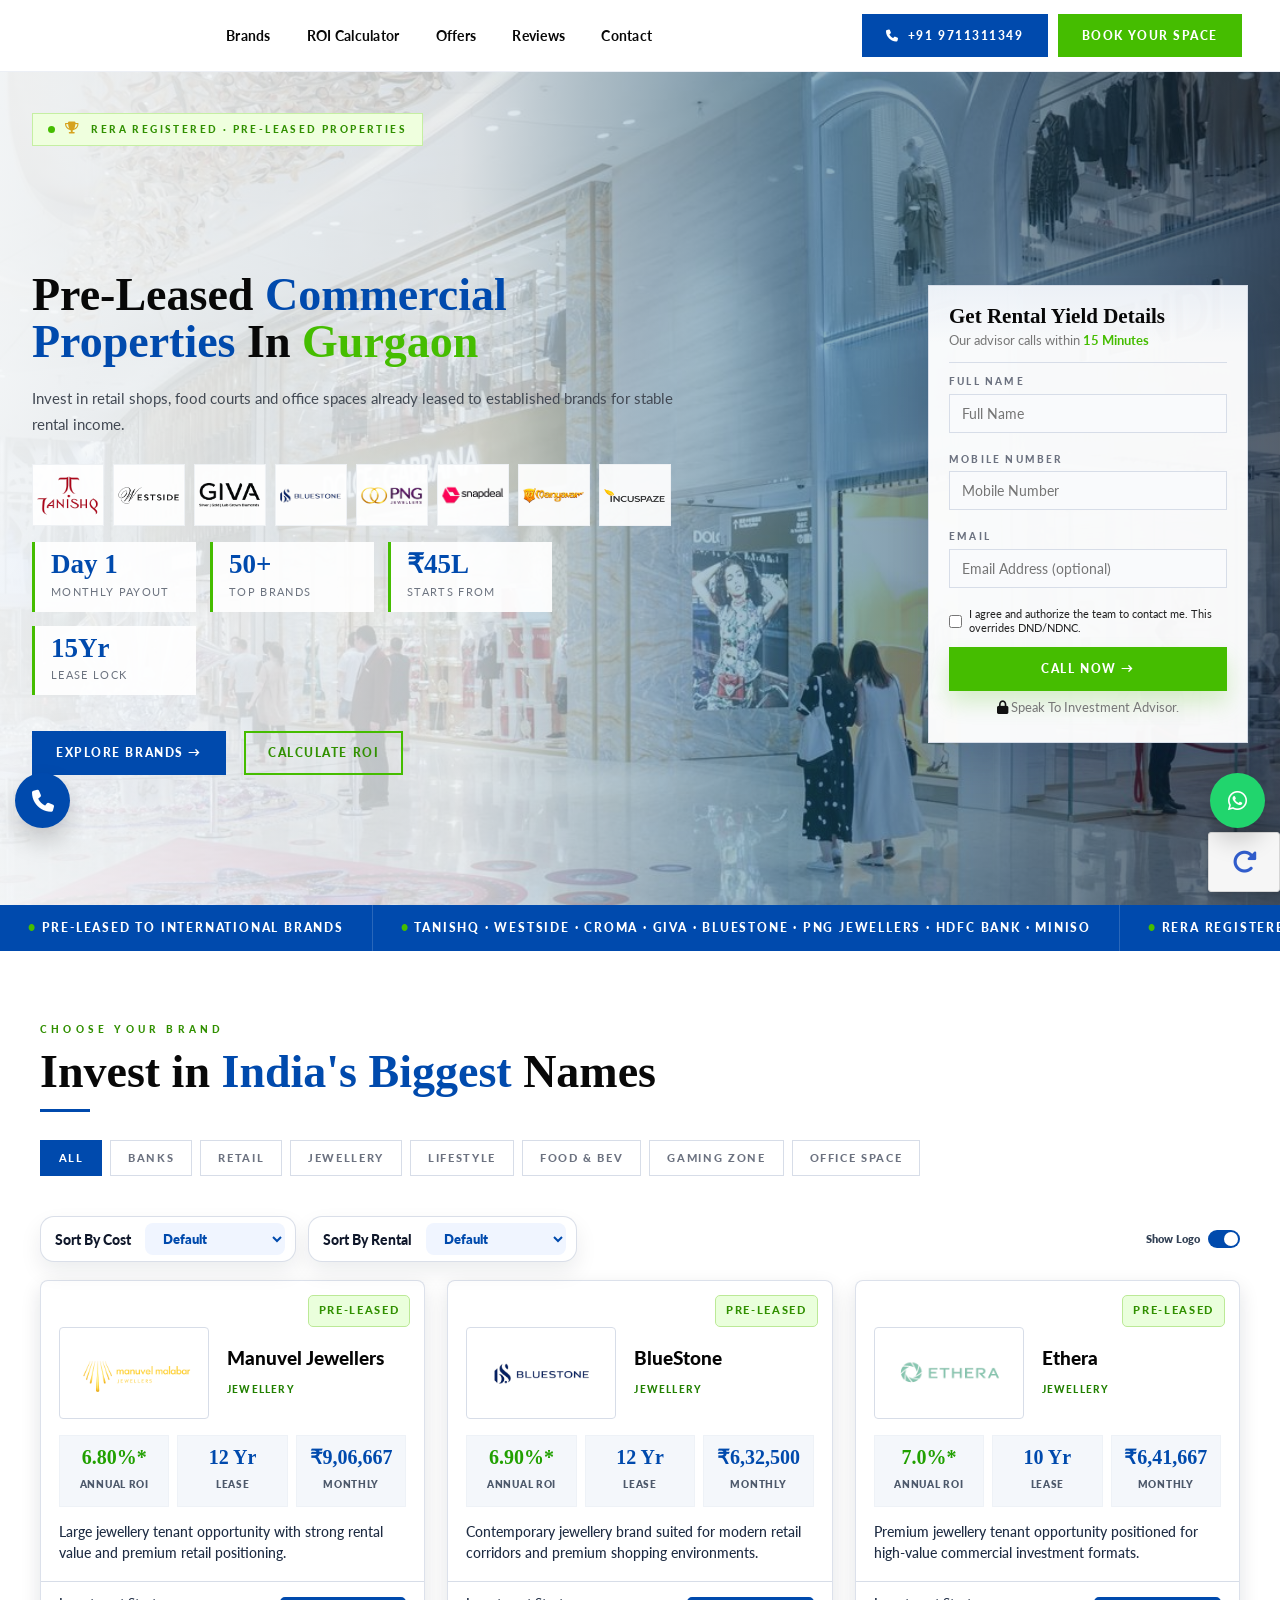
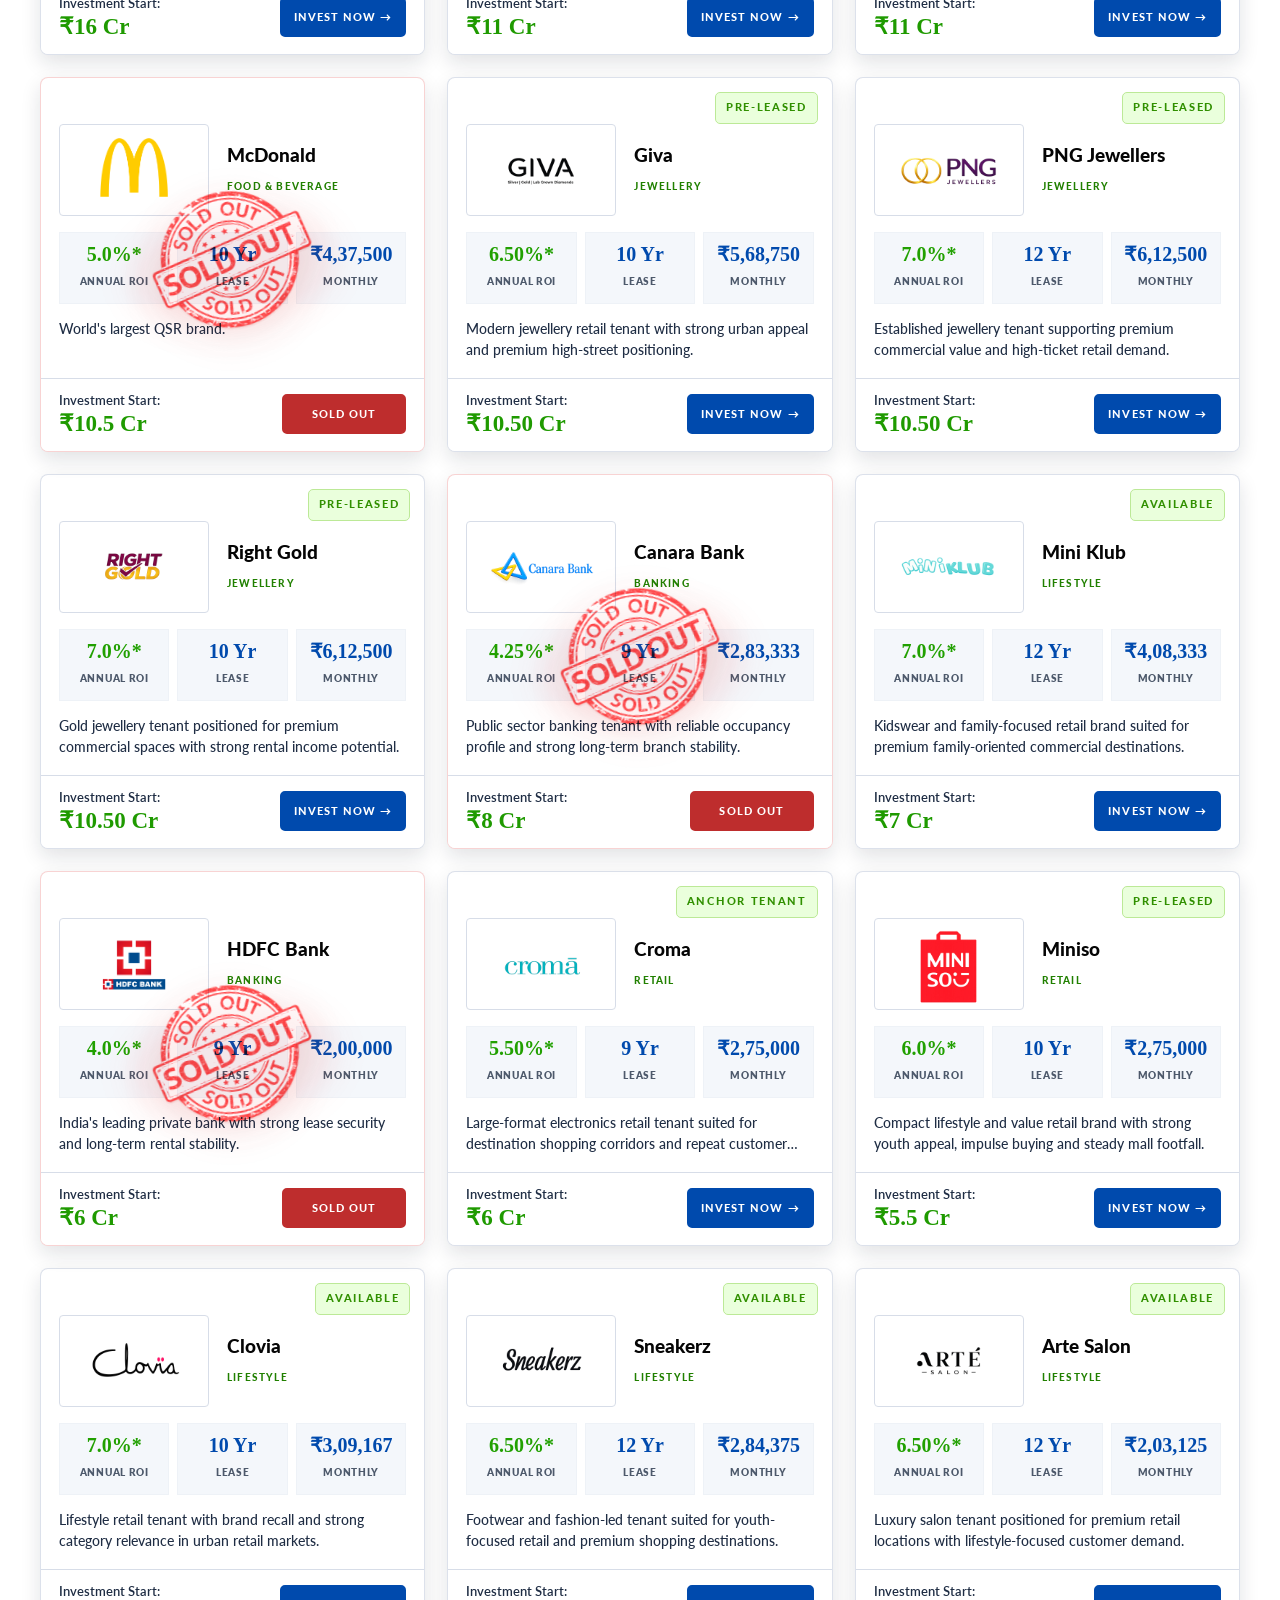
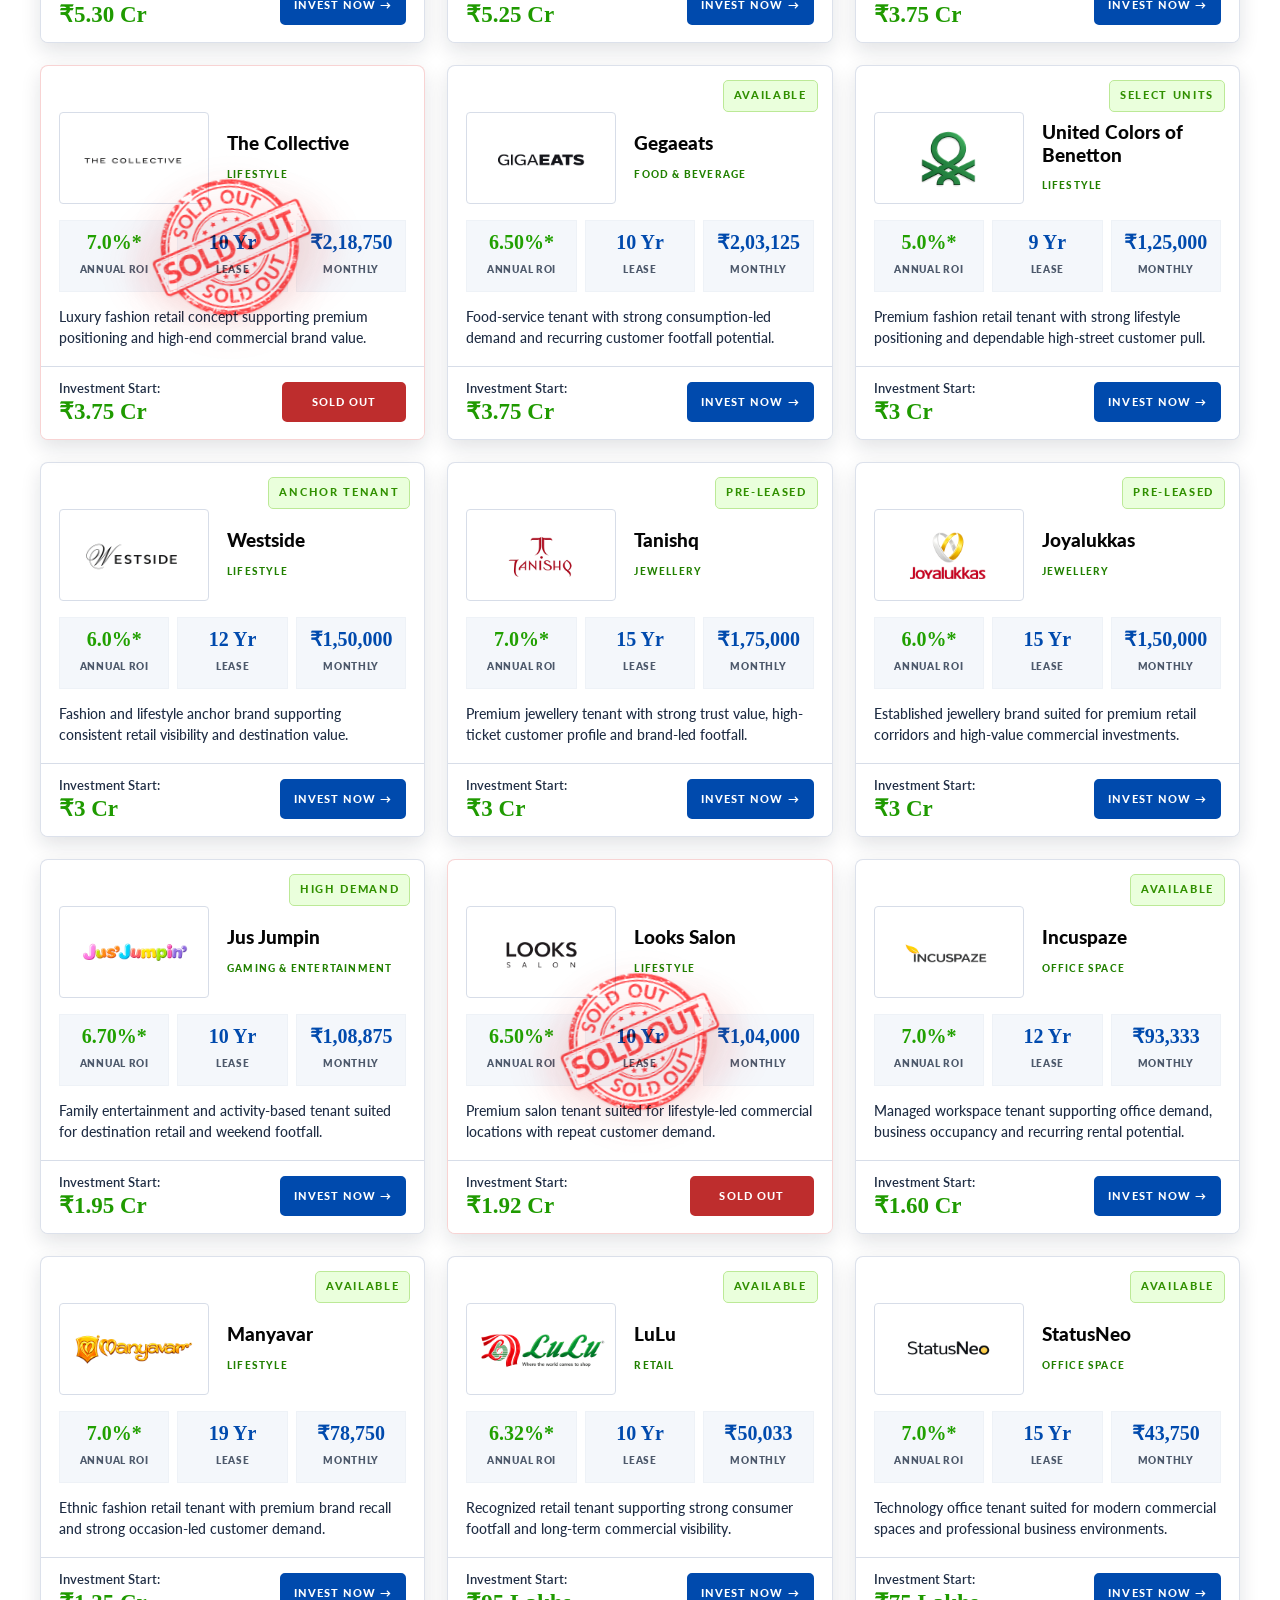
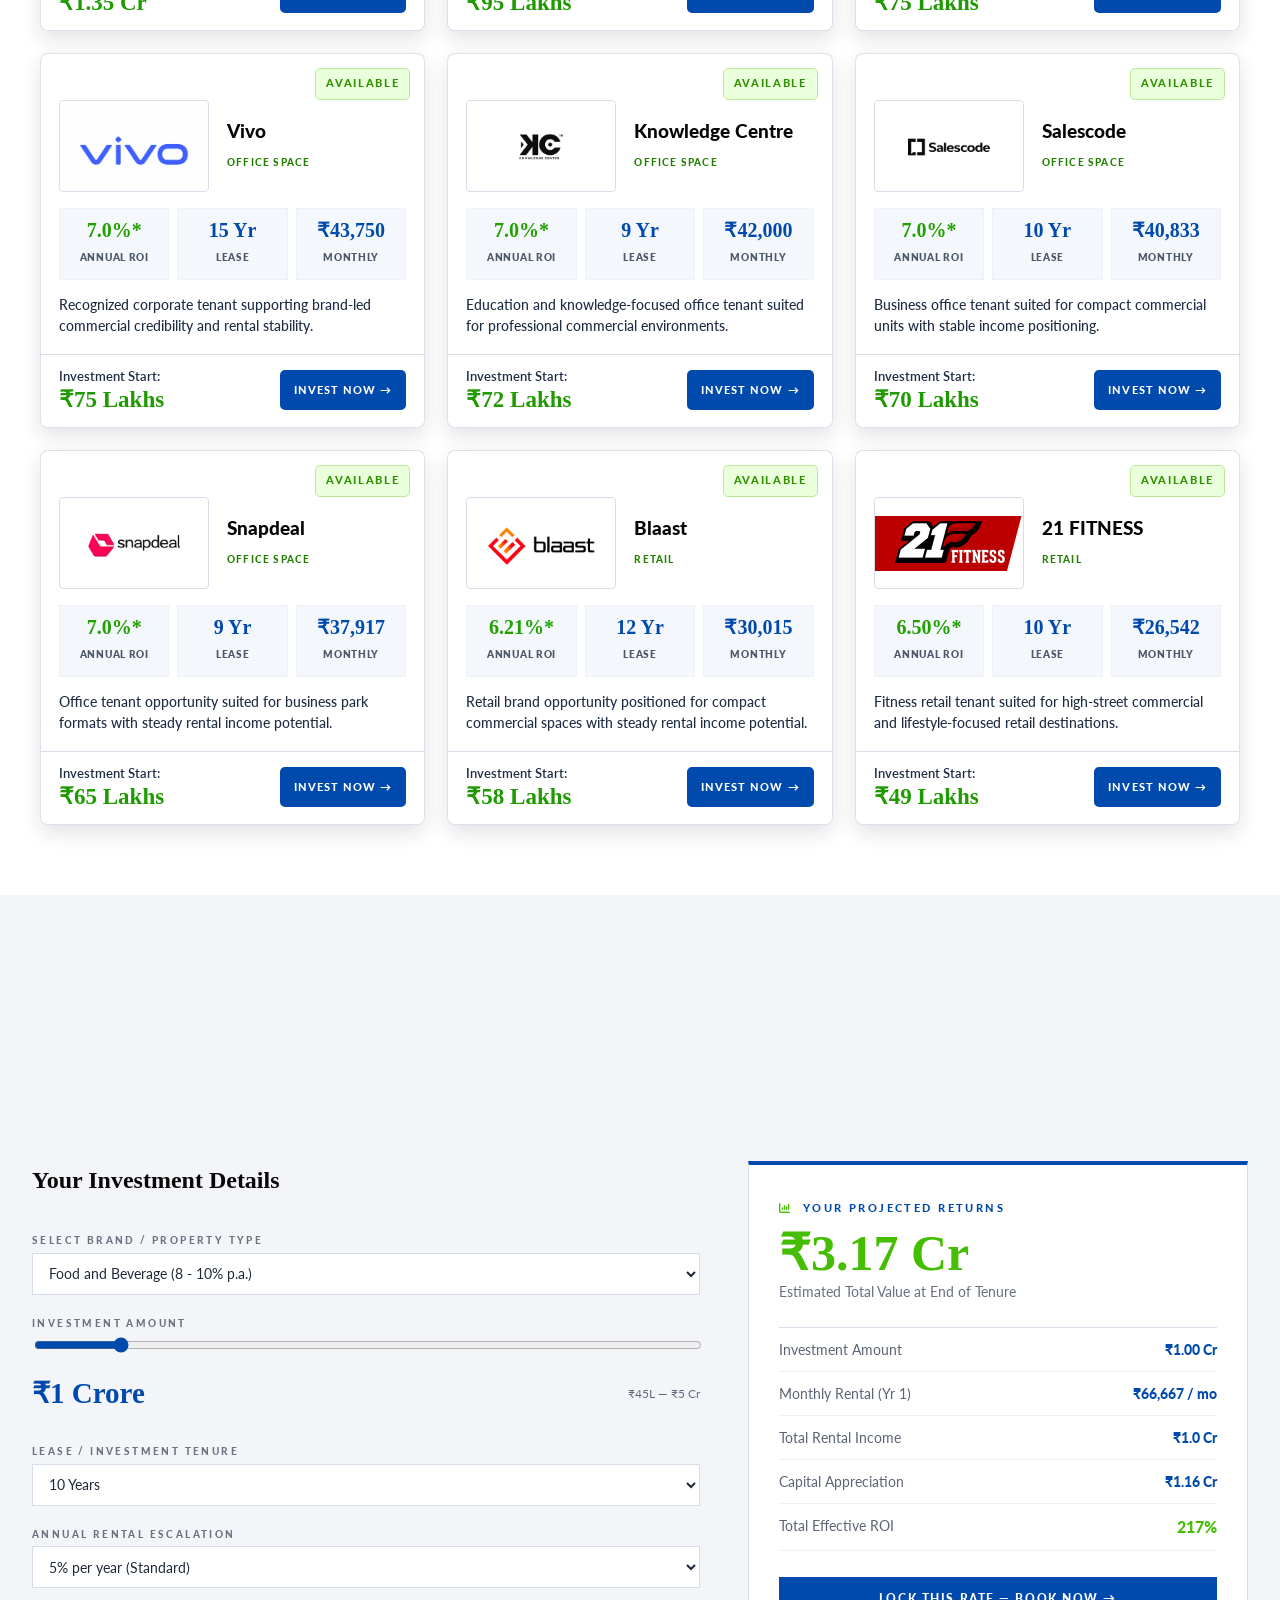
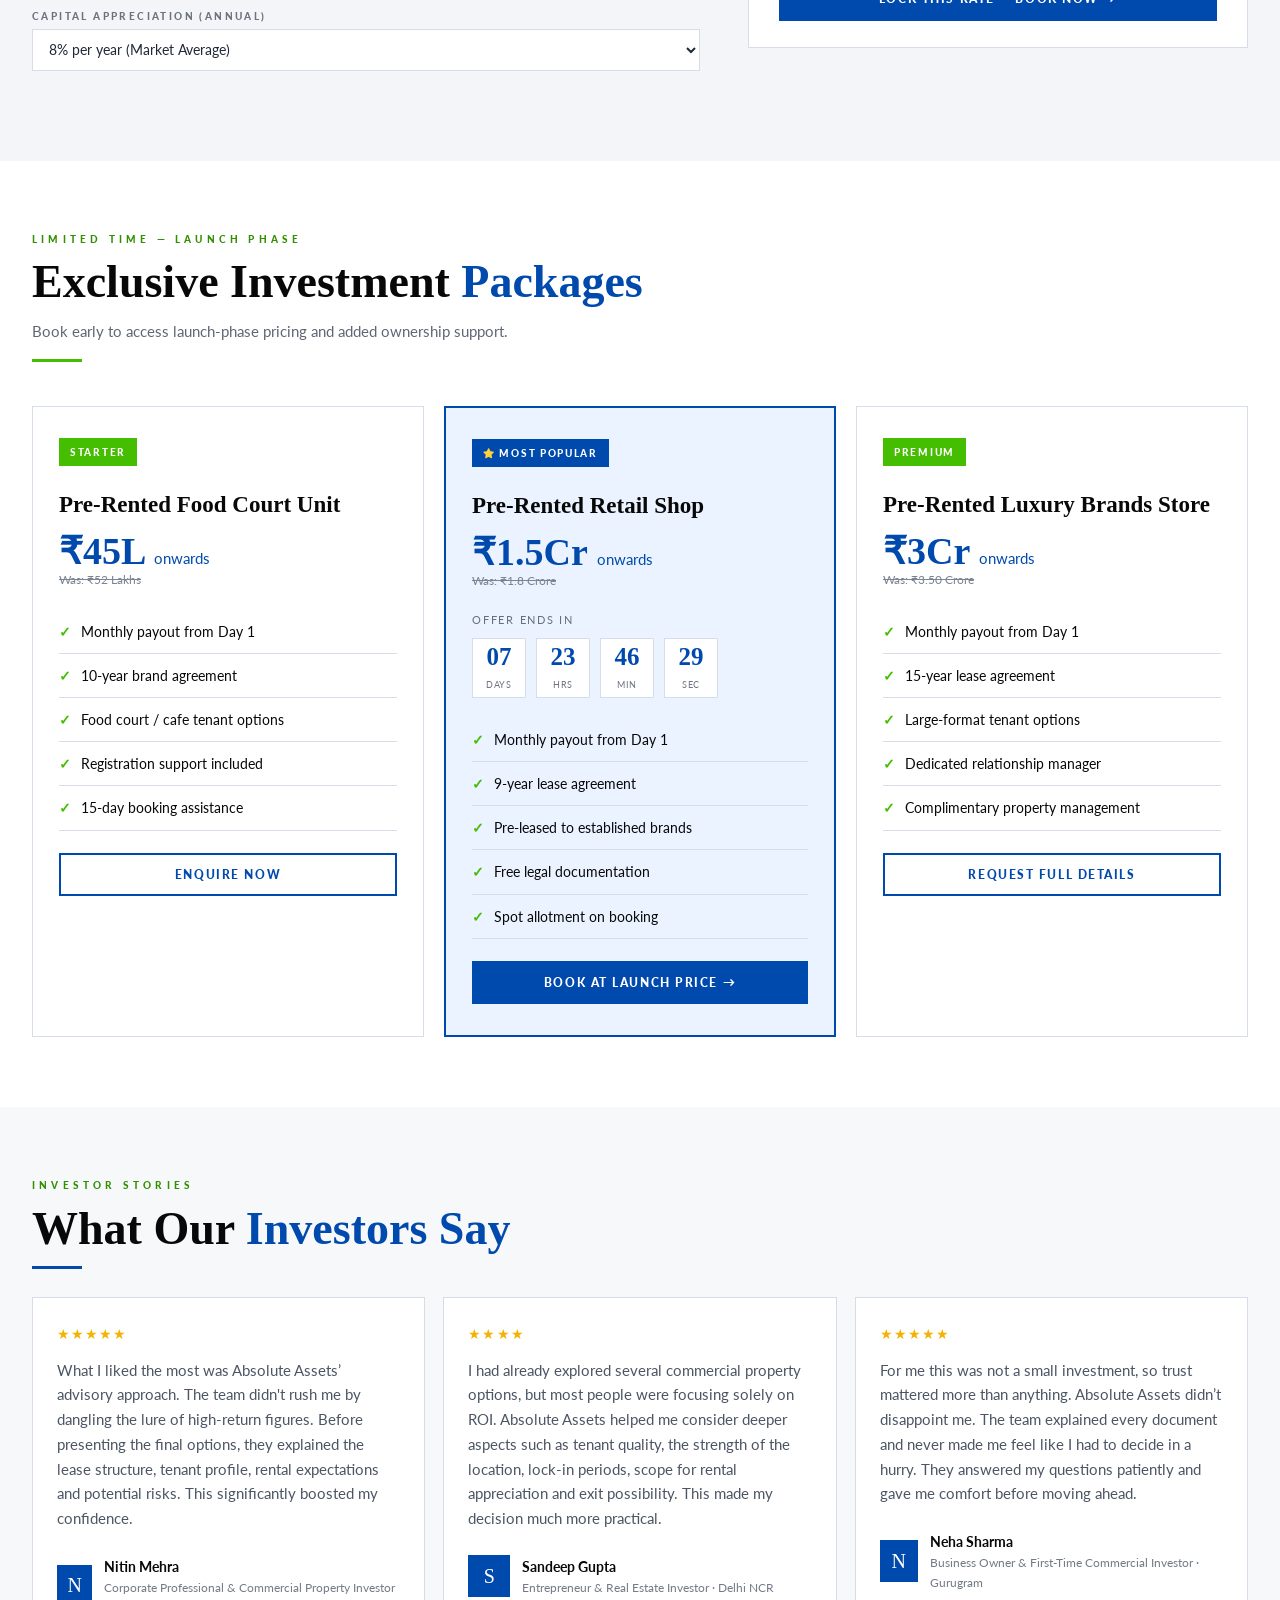
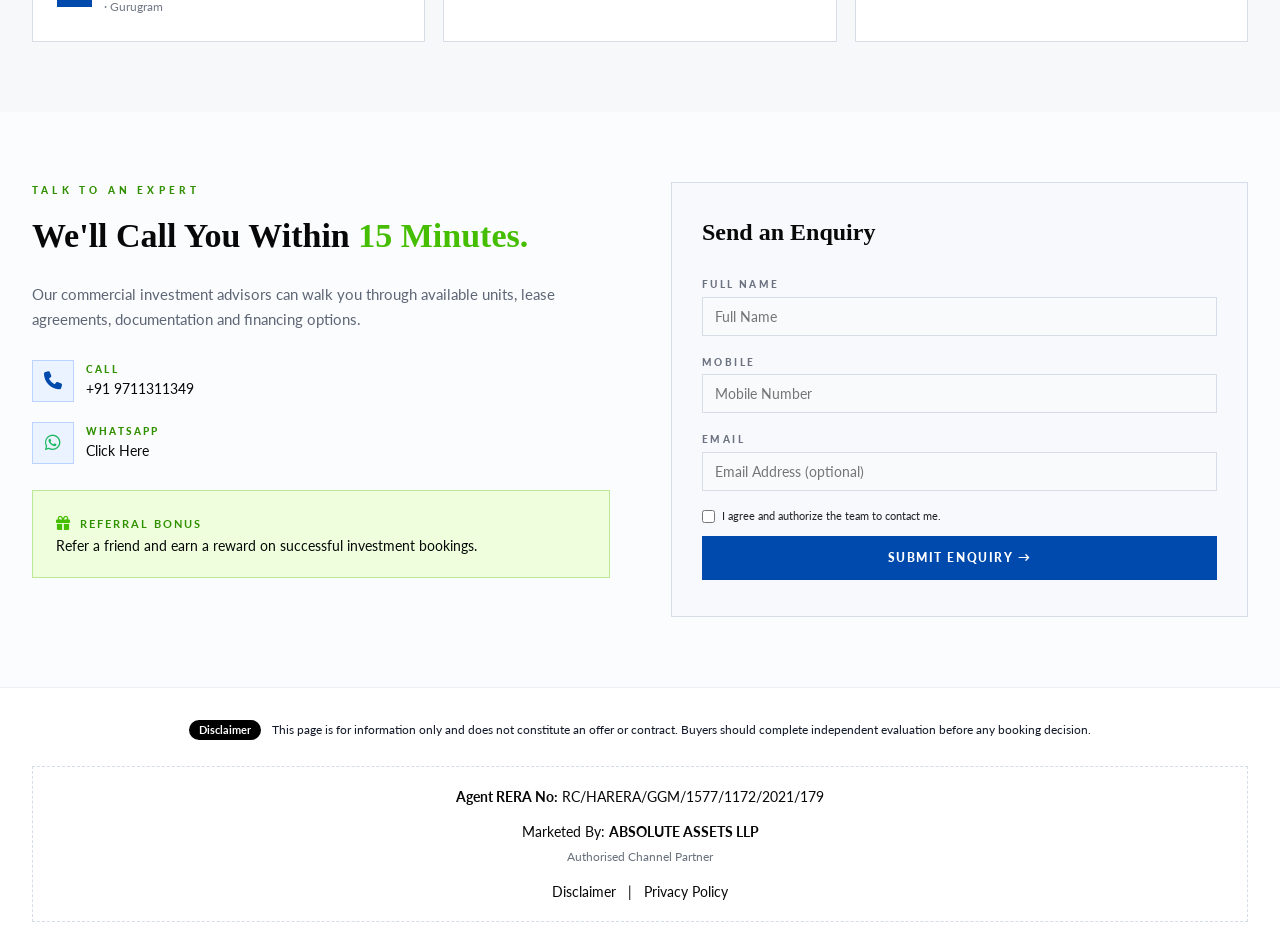
<file: index.html>
<!DOCTYPE html>
<html lang="en">
<head>
  <meta charset="UTF-8">
  <meta name="viewport" content="width=device-width, initial-scale=1.0">
  <meta name="description" content="Explore pre-leased commercial property investment options in Gurgaon with brand tenant cards, ROI calculator, launch offers, and enquiry forms.">
  <meta name="theme-color" content="#004aad">
  <title>Pre-Leased Commercial Properties in Gurgaon | Investment Landing Page</title>
  <link rel="stylesheet" href="https://cdnjs.cloudflare.com/ajax/libs/font-awesome/6.5.2/css/all.min.css">
  <link rel="stylesheet" href="css/style.css">
</head>
<body>
  <a class="skip-link" href="#main">Skip to content</a>

  <!-- Header / Navigation -->
  <header class="site-header" data-header>
    <nav class="nav-shell" aria-label="Primary navigation">
      <button class="menu-toggle" type="button" aria-label="Open menu" aria-expanded="false" data-menu-toggle>
        <span></span>
        <span></span>
        <span></span>
      </button>

      
      <div class="main-menu" data-menu>
        <a href="#brands">Brands</a>
        <a href="#roi">ROI Calculator</a>
        <a href="#offers">Offers</a>
        <a href="#reviews">Reviews</a>
        <a href="#contact">Contact</a>
        <a class="mobile-menu-phone" href="tel:+919711311349"><i class="fa-solid fa-phone" aria-hidden="true"></i> +91 9711311349</a>
        <div class="mobile-menu-actions">
          <button class="btn btn-green" type="button" data-open-modal data-modal-title="Book Free Site Visit"><i class="fa-solid fa-calendar-check" aria-hidden="true"></i> Book Free Site Visit</button>
          <a class="btn btn-outline-green" href="#roi"><i class="fa-solid fa-chart-column" aria-hidden="true"></i> Calculate My ROI</a>
        </div>
      </div>

      <div class="nav-actions">
        <a class="btn btn-blue btn-phone" href="tel:+919711311349"><i class="fa-solid fa-phone" aria-hidden="true"></i> +91 9711311349</a>
        <button class="btn btn-green" type="button" data-open-modal data-modal-title="Book Your Space">Book Your Space</button>
      </div>
    </nav>
  </header>

  <main id="main">
    <!-- Hero Section -->
    <section class="hero" id="home">
      <div class="hero-bg" aria-hidden="true"></div>
      <p class="rera-badge hero-rera-badge">
        <span class="live-dot" aria-hidden="true"></span>
        <i class="fa-solid fa-trophy" aria-hidden="true"></i>
        RERA Registered · Pre-Leased Properties
      </p>
      <div class="container hero-grid">
        <div class="hero-copy reveal">
          <h1>Pre-Leased <span>Commercial Properties</span> In <em>Gurgaon</em></h1>
          <p class="hero-lead">
            Invest in retail shops, food courts and office spaces already leased to established brands for stable rental income.
          </p>

          <div class="brand-strip" aria-label="Example tenant brands">
            <div><img src="image/hero-tanishq-logo.png" alt="Tanishq logo"></div>
            <div><img src="image/hero-westside-logo.png" alt="Westside logo"></div>
            <div><img src="image/hero-giva-logo.png" alt="Giva logo"></div>
            <div><img src="image/hero-bluestone-logo.png" alt="Bluestone logo"></div>
            <div><img src="image/hero-png-jewellers-logo.png" alt="PNG Jewellers logo"></div>
            <div><img src="image/hero-snapdeal-logo.png" alt="Snapdeal logo"></div>
            <div><img src="image/hero-manyavar-logo.png" alt="Manyavar logo"></div>
            <div><img src="image/hero-incuspaze-logo.png" alt="Incuspaze logo"></div>
          </div>

          <div class="metric-grid" aria-label="Investment highlights">
            <article data-mobile-value="12%" data-mobile-label="Assured Return">
              <strong>Day 1</strong>
              <span>Monthly Payout</span>
            </article>
            <article data-mobile-value="50+" data-mobile-label="Top Brands">
              <strong>50+</strong>
              <span>Top Brands</span>
            </article>
            <article data-mobile-value="₹50L" data-mobile-label="Starts From">
              <strong>₹45L</strong>
              <span>Starts From</span>
            </article>
            <article data-mobile-value="9Yr" data-mobile-label="Lease Lock">
              <strong>15Yr</strong>
              <span>Lease Lock</span>
            </article>
          </div>

          <div class="hero-buttons">
            <a class="btn btn-blue" href="#brands">Explore Brands →</a>
            <a class="btn btn-outline-green" href="#roi">Calculate ROI</a>
          </div>
        </div>

        <aside class="hero-form-card reveal" aria-labelledby="hero-form-title">
          <h2 id="hero-form-title">Get Rental Yield Details</h2>
          <p>Our advisor calls within <strong>15 Minutes</strong></p>
          <form class="lead-form" action="https://formsubmit.co/contact@absoluteassets.in" method="POST" novalidate data-lead-form>
            <input type="hidden" name="_subject" value="New rental yield enquiry">
            <input type="hidden" name="_template" value="table">
            <input type="hidden" name="_next" data-thank-you-url>
            <input type="text" name="_honey" style="display:none" tabindex="-1" autocomplete="off">
            <input type="hidden" name="form_source" value="Hero rental yield form">
            <div class="field">
              <label for="hero-name">Full Name</label>
              <input id="hero-name" name="name" type="text" placeholder="Full Name" autocomplete="name" required>
              <small></small>
            </div>
            <div class="field">
              <label for="hero-mobile">Mobile Number</label>
              <input id="hero-mobile" name="mobile" type="tel" placeholder="Mobile Number" autocomplete="tel" required>
              <small></small>
            </div>
            <div class="field">
              <label for="hero-email">Email</label>
              <input id="hero-email" name="email" type="email" placeholder="Email Address (optional)" autocomplete="email">
              <small></small>
            </div>
            <label class="check-row">
              <input type="checkbox" name="consent" required>
              <span>I agree and authorize the team to contact me. This overrides DND/NDNC.</span>
            </label>
            <small class="check-error"></small>
            <button class="btn btn-green full" type="submit">Call Now →</button>
            <p class="advisor-note"><i class="fa-solid fa-lock" aria-hidden="true"></i> Speak To Investment Advisor.</p>
            <p class="form-status" role="status" aria-live="polite"></p>
          </form>
        </aside>
      </div>
    </section>

    <!-- Blue Ticker -->
    <section class="ticker" aria-label="Investment benefits">
      <div class="ticker-track">
        <span>● Pre-Leased to International Brands</span>
        <span>● Tanishq · Westside · Croma · Giva · BlueStone · PNG Jewellers · HDFC Bank · Miniso</span>
        <span>● RERA Registered Projects</span>
        <span>● Monthly Payout From Day 1</span>
        <span>● Zero Vacancy Risk · 10-Year Lease</span>
        <span>● Pre-Leased to International Brands</span>
        <span aria-hidden="true">● Pre-Leased to International Brands</span>
        <span aria-hidden="true">● Tanishq · Westside · Croma · Giva · BlueStone · PNG Jewellers · HDFC Bank · Miniso</span>
        <span aria-hidden="true">● RERA Registered Projects</span>
        <span aria-hidden="true">● Monthly Payout From Day 1</span>
        <span aria-hidden="true">● Zero Vacancy Risk · 10-Year Lease</span>
        <span aria-hidden="true">● Pre-Leased to International Brands</span>
      </div>
    </section>

    <!-- Brands -->
    <section class="section brands-section" id="brands">
      <div class="container">
        <div class="section-head reveal">
          <p class="section-kicker">Choose Your Brand</p>
          <h2>Invest in <span>India's Biggest</span> Names</h2>
          <div class="title-line"></div>
        </div>

        <div class="filter-tabs reveal" role="tablist" aria-label="Filter brands">
          <button class="active" type="button" data-filter="all">All</button>
          <button type="button" data-filter="bank">Banks</button>
          <button type="button" data-filter="retail">Retail</button>
          <button type="button" data-filter="jewellery">Jewellery</button>
          <button type="button" data-filter="lifestyle">Lifestyle</button>
          <button type="button" data-filter="food">Food & Bev</button>
          <button type="button" data-filter="gaming">Gaming Zone</button>
          <button type="button" data-filter="office">Office Space</button>
        </div>

        <div class="card-toolbar reveal" aria-label="Brand card layout controls">
          <div class="sort-controls" aria-label="Brand sorting controls">
            <label class="sort-control">
              <span>Sort By Cost</span>
              <select data-sort-cost aria-label="Sort brands by investment cost">
                <option value="default">Default</option>
                <option value="high">High to Low</option>
                <option value="low">Low to High</option>
              </select>
            </label>
            <label class="sort-control">
              <span>Sort By Rental</span>
              <select data-sort-rental aria-label="Sort brands by monthly rental">
                <option value="default">Default</option>
                <option value="high">High to Low</option>
                <option value="low">Low to High</option>
              </select>
            </label>
          </div>
          <label class="logo-toggle-control">
            Show Logo
            <input type="checkbox" checked aria-label="Show logo" data-logo-toggle>
            <span></span>
          </label>
        </div>

        <div class="brand-card-grid" data-brand-grid>
          <!-- Brand cards render from js/script.js so content is easy to maintain -->
        </div>
      </div>
    </section>

    <!-- ROI Calculator -->
    <section class="section roi-section" id="roi">
      <div class="container">
        <div class="section-head narrow-head reveal">
          <p class="section-kicker">ROI Calculator</p>
          <h2>Calculate Your <span>Exact Returns</span></h2>
          <p>Select your brand, investment amount, and tenure to see projected rental income and total ROI instantly.</p>
          <div class="title-line green"></div>
        </div>

        <div class="roi-grid">
          <form class="roi-form reveal" data-roi-form>
            <h3>Your Investment Details</h3>

            <div class="field">
              <label for="roi-brand">Select Brand / Property Type</label>
              <select id="roi-brand" name="brand" data-roi-brand>
                <option value="food">Food and Beverage (8 - 10% p.a.)</option>
                <option value="retail">Anchor Retail - Retail (6% p.a.)</option>
                <option value="lifestyle">Life Style Stores (7.5% p.a.)</option>
                <option value="luxury">Luxury Stores (10% p.a.)</option>
                <option value="office">Office Spaces (7.5% p.a.)</option>
              </select>
            </div>

            <div class="range-wrap">
              <label for="investmentRange">Investment Amount</label>
              <input id="investmentRange" type="range" min="45" max="500" value="100" step="5" data-investment-range>
              <div class="range-meta">
                <strong data-investment-display>₹1 Crore</strong>
                <span>₹45L — ₹5 Cr</span>
              </div>
            </div>

            <div class="field">
              <label for="tenure">Lease / Investment Tenure</label>
              <select id="tenure" name="tenure" data-tenure>
                <option value="2">2 Years</option>
                <option value="3">3 Years</option>
                <option value="5">5 Years</option>
                <option value="10" selected>10 Years</option>
                <option value="15">15 Years</option>
              </select>
            </div>

            <div class="field">
              <label for="escalation">Annual Rental Escalation</label>
              <select id="escalation" name="escalation" data-escalation>
                <option value="0">No Escalation</option>
                <option value="5" selected>5% per year (Standard)</option>
                <option value="7">7% per year (Premium)</option>
                <option value="10">10% per year (Top Brands)</option>
              </select>
            </div>

            <div class="field">
              <label for="appreciation">Capital Appreciation (Annual)</label>
              <select id="appreciation" name="appreciation" data-appreciation>
                <option value="6">6% per year (Conservative)</option>
                <option value="8" selected>8% per year (Market Average)</option>
                <option value="10">10% per year (Growth)</option>
                <option value="12">12% per year (High Growth)</option>
                <option value="15">15% per year (Aggressive Growth)</option>
              </select>
            </div>
          </form>

          <aside class="returns-card reveal" aria-live="polite">
            <p class="card-kicker"><i class="fa-solid fa-chart-column" aria-hidden="true"></i> Your Projected Returns</p>
            <strong class="return-total" data-total-value>₹3.04 Cr</strong>
            <span class="return-caption">Estimated Total Value at End of Tenure</span>
            <dl class="return-list">
              <div>
                <dt>Investment Amount</dt>
                <dd data-return-investment>₹1.00 Cr</dd>
              </div>
              <div>
                <dt>Monthly Rental (Yr 1)</dt>
                <dd data-return-rent>₹58,333 / mo</dd>
              </div>
              <div>
                <dt>Total Rental Income</dt>
                <dd data-return-rental>₹88.0 L</dd>
              </div>
              <div>
                <dt>Capital Appreciation</dt>
                <dd data-return-appreciation>₹1.16 Cr</dd>
              </div>
              <div class="roi-row">
                <dt>Total Effective ROI</dt>
                <dd data-return-roi>204%</dd>
              </div>
            </dl>
            <button class="btn btn-blue full" type="button" data-open-modal data-roi-modal>Lock This Rate — Book Now →</button>
          </aside>
        </div>
      </div>
    </section>

    <!-- Offers -->
    <section class="section offers-section" id="offers">
      <div class="container">
        <div class="section-head reveal">
          <p class="section-kicker">Limited Time — Launch Phase</p>
          <h2>Exclusive Investment <span>Packages</span></h2>
          <p>Book early to access launch-phase pricing and added ownership support.</p>
          <div class="title-line green"></div>
        </div>

        <div class="package-grid">
          <article class="package-card reveal">
            <p class="package-label">Starter</p>
            <h3>Pre-Rented Food Court Unit</h3>
            <p class="package-price">₹45L <span>onwards</span></p>
            <p class="old-price">Was: ₹52 Lakhs</p>
            <ul>
              <li>Monthly payout from Day 1</li>
              <li>10-year brand agreement</li>
              <li>Food court / cafe tenant options</li>
              <li>Registration support included</li>
              <li>15-day booking assistance</li>
            </ul>
            <button class="btn btn-outline-blue full" type="button" data-open-modal data-offer-modal data-offer-title="Pre-Rented Food Court Unit" data-offer-subtitle="Food court / cafe tenant package with registration support and 15-day booking assistance." data-offer-price="₹45L" data-offer-price-label="Starts From" data-offer-tenure="10 Yr" data-offer-tenure-label="Agreement" data-offer-benefit="Day 1" data-offer-benefit-label="Monthly Payout">Enquire Now</button>
          </article>

          <article class="package-card featured reveal">
            <p class="package-label blue"><i class="fa-solid fa-star" aria-hidden="true"></i> Most Popular</p>
            <h3>Pre-Rented Retail Shop</h3>
            <p class="package-price">₹1.5Cr <span>onwards</span></p>
            <p class="old-price">Was: ₹1.8 Crore</p>
            <div class="countdown-block">
              <span>Offer Ends In</span>
              <div class="countdown" data-countdown>
                <div><strong data-days>00</strong><small>Days</small></div>
                <div><strong data-hours>00</strong><small>Hrs</small></div>
                <div><strong data-minutes>00</strong><small>Min</small></div>
                <div><strong data-seconds>00</strong><small>Sec</small></div>
              </div>
            </div>
            <ul>
              <li>Monthly payout from Day 1</li>
              <li>9-year lease agreement</li>
              <li>Pre-leased to established brands</li>
              <li>Free legal documentation</li>
              <li>Spot allotment on booking</li>
            </ul>
            <button class="btn btn-blue full" type="button" data-open-modal data-offer-modal data-offer-title="Pre-Rented Retail Shop" data-offer-subtitle="Most popular retail shop package with pre-leased established brand options and free legal documentation." data-offer-price="₹1.5Cr" data-offer-price-label="Starts From" data-offer-tenure="9 Yr" data-offer-tenure-label="Lease Term" data-offer-benefit="Day 1" data-offer-benefit-label="Monthly Payout">Book at Launch Price →</button>
          </article>

          <article class="package-card reveal">
            <p class="package-label">Premium</p>
            <h3>Pre-Rented Luxury Brands Store</h3>
            <p class="package-price">₹3Cr <span>onwards</span></p>
            <p class="old-price">Was: ₹3.50 Crore</p>
            <ul>
              <li>Monthly payout from Day 1</li>
              <li>15-year lease agreement</li>
              <li>Large-format tenant options</li>
              <li>Dedicated relationship manager</li>
              <li>Complimentary property management</li>
            </ul>
            <button class="btn btn-outline-blue full" type="button" data-open-modal data-offer-modal data-offer-title="Pre-Rented Luxury Brands Store" data-offer-subtitle="Premium luxury brand store package with large-format tenant options and dedicated relationship support." data-offer-price="₹3Cr" data-offer-price-label="Starts From" data-offer-tenure="15 Yr" data-offer-tenure-label="Lease Term" data-offer-benefit="Dedicated" data-offer-benefit-label="Relationship Manager">Request Full Details</button>
          </article>
        </div>
      </div>
    </section>

    <!-- Reviews -->
    <section class="section reviews-section" id="reviews">
  <div class="container">
    <div class="section-head reveal">
      <p class="section-kicker">Investor Stories</p>
      <h2>What Our <span>Investors Say</span></h2>
      <div class="title-line"></div>
    </div>

    <div class="review-grid">
      <article class="review-card reveal">
        <p class="stars">★★★★★</p>
        <blockquote>
          What I liked the most was Absolute Assets’ advisory approach. The team didn't rush me by dangling the lure of high-return figures. Before presenting the final options, they explained the lease structure, tenant profile, rental expectations and potential risks. This significantly boosted my confidence.
        </blockquote>
        <div class="reviewer">
          <span>N</span>
          <div>
            <strong>Nitin Mehra</strong>
            <small>Corporate Professional & Commercial Property Investor · Gurugram</small>
          </div>
        </div>
      </article>

      <article class="review-card reveal">
        <p class="stars">★★★★</p>
        <blockquote>
          I had already explored several commercial property options, but most people were focusing solely on ROI. Absolute Assets helped me consider deeper aspects such as tenant quality, the strength of the location, lock-in periods, scope for rental appreciation and exit possibility. This made my decision much more practical.
        </blockquote>
        <div class="reviewer">
          <span>S</span>
          <div>
            <strong>Sandeep Gupta</strong>
            <small>Entrepreneur & Real Estate Investor · Delhi NCR</small>
          </div>
        </div>
      </article>

      <article class="review-card reveal">
        <p class="stars">★★★★★</p>
        <blockquote>
          For me this was not a small investment, so trust mattered more than anything. Absolute Assets didn’t disappoint me. The team explained every document and never made me feel like I had to decide in a hurry. They answered my questions patiently and gave me comfort before moving ahead.
        </blockquote>
        <div class="reviewer">
          <span>N</span>
          <div>
            <strong>Neha Sharma</strong>
            <small>Business Owner & First-Time Commercial Investor · Gurugram</small>
          </div>
        </div>
      </article>
    </div>
  </div>
</section>

    <!-- Contact -->
    <section class="section contact-section" id="contact">
      <div class="container contact-grid">
        <div class="contact-copy reveal">
          <p class="section-kicker">Talk To An Expert</p>
          <h2>We'll Call You Within <span>15 Minutes.</span></h2>
          <p>Our commercial investment advisors can walk you through available units, lease agreements, documentation and financing options.</p>

          <div class="contact-method">
            <span><i class="fa-solid fa-phone" aria-hidden="true"></i></span>
            <div>
              <small>Call</small>
              <a href="tel:+919711311349">+91 9711311349</a>
            </div>
          </div>
          <div class="contact-method">
            <span><i class="fa-brands fa-whatsapp" aria-hidden="true"></i></span>
            <div>
              <small>Whatsapp</small>
              <a href="https://wa.me/919711311349">Click Here</a>
            </div>
          </div>
          <div class="bonus-box"><i class="fa-solid fa-gift" aria-hidden="true"></i> <strong>Referral Bonus</strong><br>Refer a friend and earn a reward on successful investment bookings.</div>
        </div>

        <form class="contact-form reveal" action="https://formsubmit.co/contact@absoluteassets.in" method="POST" novalidate data-lead-form>
          <input type="hidden" name="_subject" value="New website contact enquiry">
          <input type="hidden" name="_template" value="table">
          <input type="hidden" name="_next" data-thank-you-url>
          <input type="text" name="_honey" style="display:none" tabindex="-1" autocomplete="off">
          <input type="hidden" name="form_source" value="Contact section enquiry form">
          <h3>Send an Enquiry</h3>
          <div class="field">
            <label for="contact-name">Full Name</label>
            <input id="contact-name" name="name" type="text" placeholder="Full Name" autocomplete="name" required>
            <small></small>
          </div>
          <div class="field">
            <label for="contact-mobile">Mobile</label>
            <input id="contact-mobile" name="mobile" type="tel" placeholder="Mobile Number" autocomplete="tel" required>
            <small></small>
          </div>
          <div class="field">
            <label for="contact-email">Email</label>
            <input id="contact-email" name="email" type="email" placeholder="Email Address (optional)" autocomplete="email">
            <small></small>
          </div>
          <label class="check-row">
            <input type="checkbox" name="consent" required>
            <span>I agree and authorize the team to contact me.</span>
          </label>
          <small class="check-error"></small>
          <button class="btn btn-blue full" type="submit">Submit Enquiry →</button>
          <p class="form-status" role="status" aria-live="polite"></p>
        </form>
      </div>
    </section>
  </main>

  <!-- Footer / Legal -->
  <footer class="site-footer">
    <div class="container">
      <p class="disclaimer"><strong>Disclaimer</strong> This page is for information only and does not constitute an offer or contract. Buyers should complete independent evaluation before any booking decision.</p>
      <div class="footer-card">
        <p><strong>Agent RERA No:</strong> RC/HARERA/GGM/1577/1172/2021/179</p>
        <p>Marketed By: <strong>ABSOLUTE ASSETS LLP</strong></p>
        <small>Authorised Channel Partner</small>
        <nav aria-label="Footer links">
          <a href="disclaimer/">Disclaimer</a>
          <span>|</span>
          <a href="privacy-policy/">Privacy Policy</a>
        </nav>
      </div>
    </div>
  </footer>

  <!-- Floating contact buttons -->
  <a class="floating-btn floating-call" href="tel:+919711311349" aria-label="Call now"><i class="fa-solid fa-phone" aria-hidden="true"></i></a>
  <a class="floating-btn floating-wa" href="https://wa.me/919711311349" aria-label="Chat on WhatsApp"><i class="fa-brands fa-whatsapp" aria-hidden="true"></i></a>
  <button class="captcha-box" type="button" aria-label="Captcha placeholder"><i class="fa-solid fa-rotate-right" aria-hidden="true"></i></button>
  <button class="mobile-lead-cta" type="button" data-open-modal data-modal-title="Get Rental Income Details">Get Rental Income Details</button>

  <!-- Lead Modal -->
  <div class="modal-backdrop" data-modal hidden>
    <section class="lead-modal" role="dialog" aria-modal="true" aria-labelledby="modal-title">
      <button class="modal-close" type="button" aria-label="Close modal" data-close-modal>
        <span aria-hidden="true"></span>
      </button>
      <div class="modal-heading">
        <div class="modal-brand-logo" data-modal-logo aria-hidden="true">
          <img src="assets/images/logo/skyjumper-logo.png" alt="">
        </div>
        <div class="modal-heading-copy">
          <h2 id="modal-title">Express Your Interest</h2>
          <p class="modal-subtitle" data-modal-subtitle>Pre-leased commercial unit. Our advisor calls within <strong>2 hours</strong>.</p>
        </div>
      </div>
      <div class="modal-stats">
        <div><strong data-modal-roi>7%*</strong><span data-modal-roi-label>Annual ROI</span></div>
        <div><strong data-modal-lease>10 Yr</strong><span data-modal-lease-label>Lease Term</span></div>
        <div><strong data-modal-min>₹2 Cr</strong><span data-modal-min-label>Min. Invest</span></div>
      </div>
      <form class="lead-form modal-form" action="https://formsubmit.co/contact@absoluteassets.in" method="POST" novalidate data-lead-form>
        <input type="hidden" name="_subject" value="New expert callback request">
        <input type="hidden" name="_template" value="table">
        <input type="hidden" name="_next" data-thank-you-url>
        <input type="text" name="_honey" style="display:none" tabindex="-1" autocomplete="off">
        <input type="hidden" name="form_source" value="Lead modal callback form">
        <input type="hidden" name="selected_property_type" data-lead-property>
        <input type="hidden" name="selected_investment_amount" data-lead-investment>
        <input type="hidden" name="selected_tenure" data-lead-tenure>
        <input type="hidden" name="selected_monthly_rent" data-lead-monthly-rent>
        <input type="hidden" name="selected_total_rental_income" data-lead-total-rental>
        <input type="hidden" name="selected_capital_appreciation" data-lead-appreciation>
        <input type="hidden" name="selected_total_value" data-lead-total-value>
        <input type="hidden" name="selected_effective_roi" data-lead-effective-roi>
        <input type="hidden" name="selected_rental_escalation" data-lead-escalation>
        <input type="hidden" name="selected_capital_appreciation_rate" data-lead-appreciation-rate>
        <div class="field">
          <label for="modal-name">Full Name</label>
          <input id="modal-name" name="name" type="text" placeholder="Your Full Name *" autocomplete="name" required>
          <small></small>
        </div>
        <div class="field">
          <label for="modal-email">Email Address</label>
          <input id="modal-email" name="email" type="email" placeholder="Email Address (optional)" autocomplete="email">
          <small></small>
        </div>
        <div class="field">
          <label for="modal-mobile">Mobile Number</label>
          <input id="modal-mobile" name="mobile" type="tel" placeholder="Mobile Number *" autocomplete="tel" required>
          <small></small>
        </div>
        <label class="check-row">
          <input type="checkbox" name="consent" required>
          <span>I agree to receive investment details.</span>
        </label>
        <small class="check-error"></small>
        <button class="btn btn-green full" type="submit">Get Free Expert Callback →</button>
        <p class="advisor-note">Your information is secure. No spam.</p>
        <p class="form-status" role="status" aria-live="polite"></p>
      </form>
    </section>
  </div>

  <script src="js/script.js?v=20260609-2"></script>
</body>
</html>
</file>
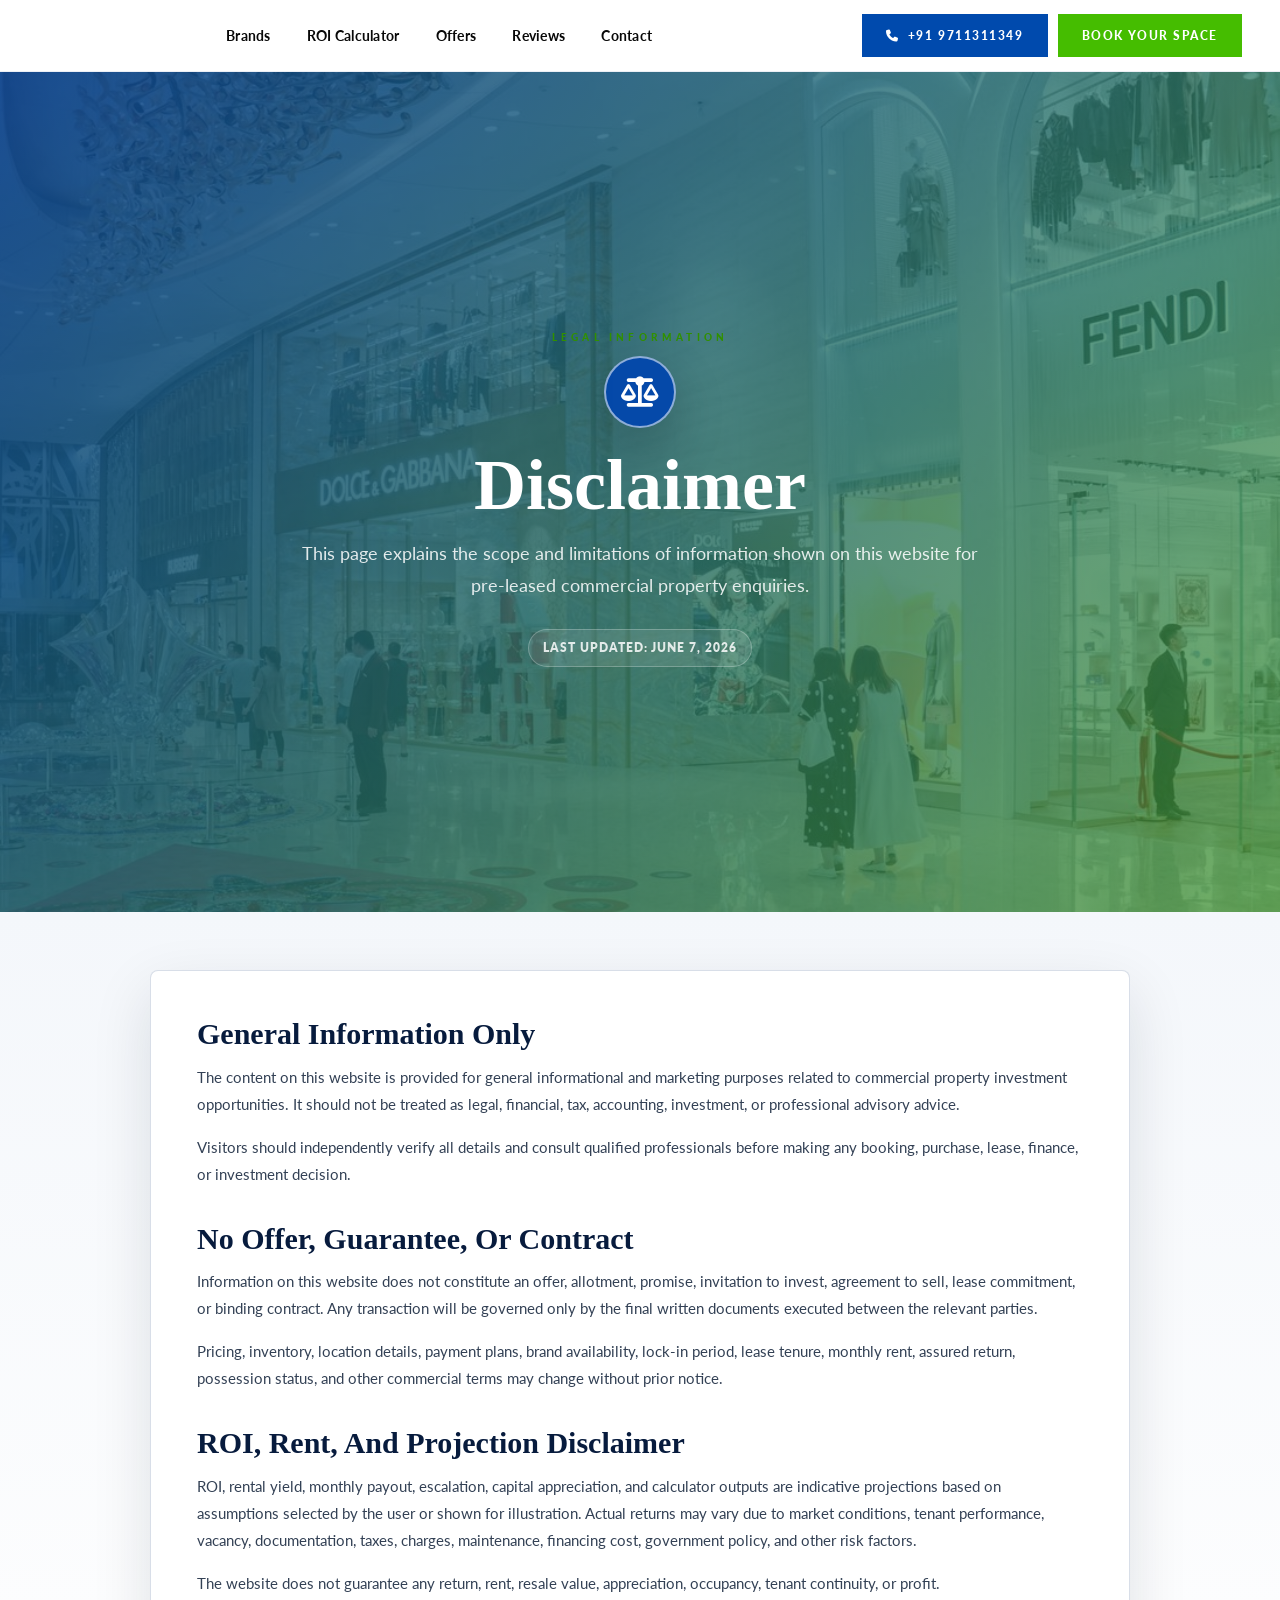
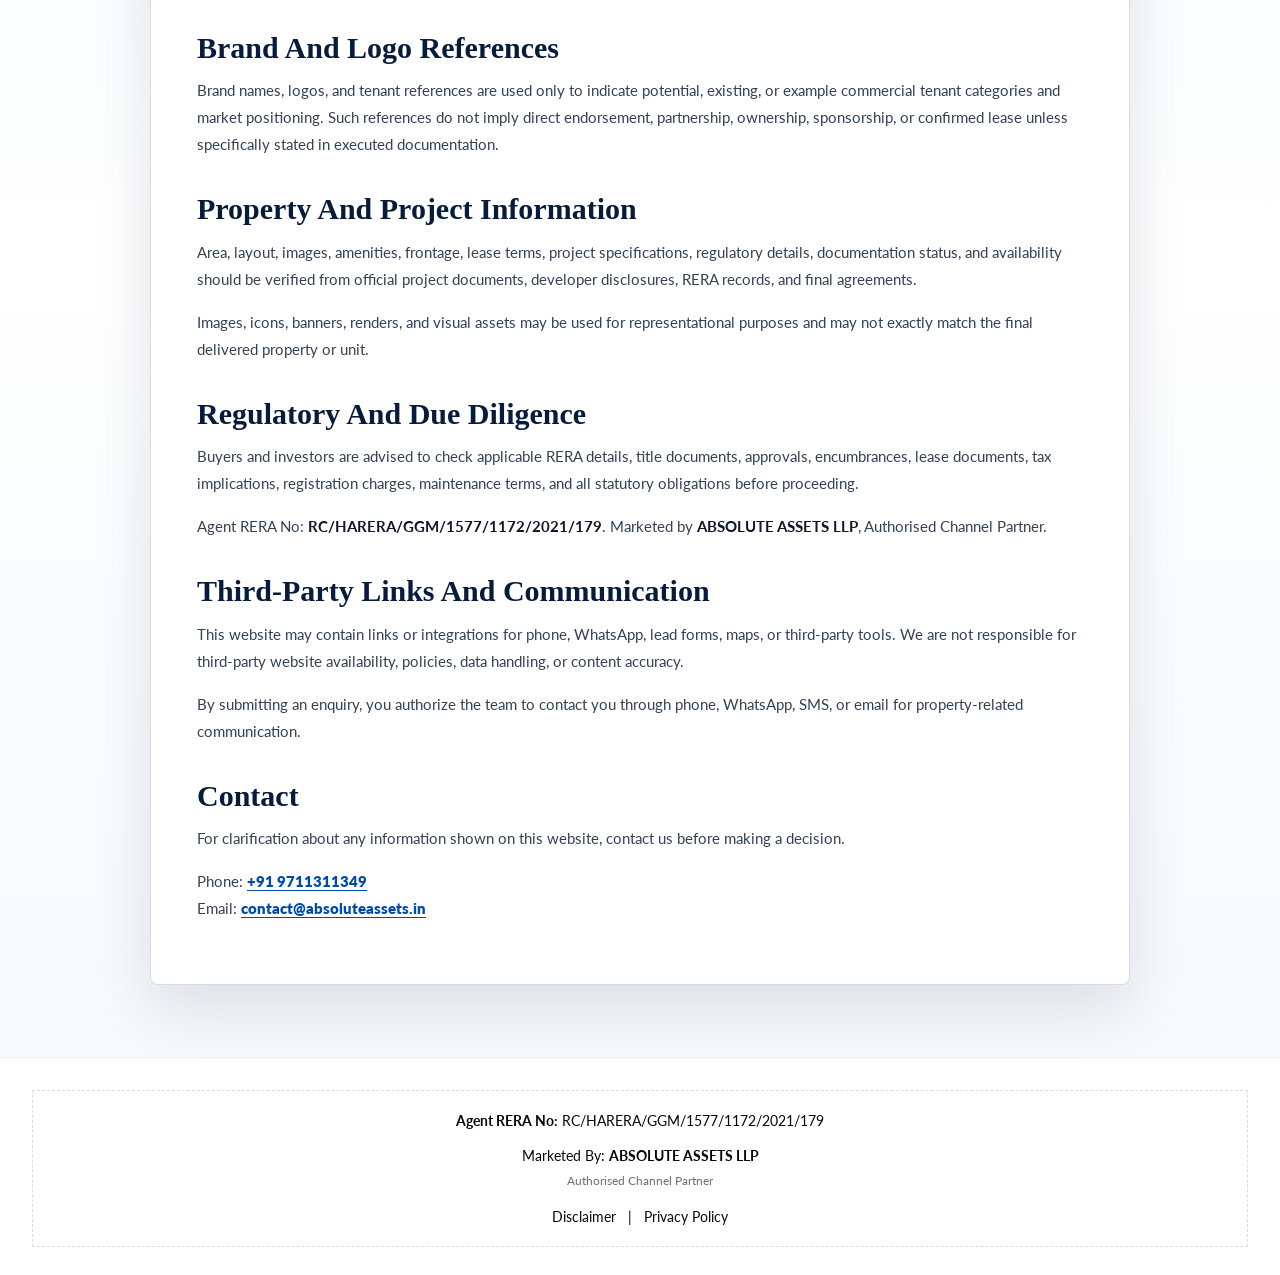
<file: disclaimer/index.html>
<!DOCTYPE html>
<html lang="en">
<head>
  <meta charset="UTF-8">
  <meta name="viewport" content="width=device-width, initial-scale=1.0">
  <meta name="description" content="Read the detailed disclaimer for pre-leased commercial property information, investment assumptions, brand references, pricing, ROI, and enquiry communication.">
  <meta name="theme-color" content="#004aad">
  <title>Disclaimer | Propsalt Landbase</title>
  <link rel="stylesheet" href="https://cdnjs.cloudflare.com/ajax/libs/font-awesome/6.5.2/css/all.min.css">
  <link rel="stylesheet" href="../css/style.css">
</head>
<body class="thank-you-page legal-page">
  <a class="skip-link" href="#main">Skip to content</a>

  <header class="site-header" aria-label="Site header">
    <nav class="nav-shell" aria-label="Primary navigation">
      <div class="main-menu">
        <a href="../index.html#brands">Brands</a>
        <a href="../index.html#roi">ROI Calculator</a>
        <a href="../index.html#offers">Offers</a>
        <a href="../index.html#reviews">Reviews</a>
        <a href="../index.html#contact">Contact</a>
      </div>

      <div class="nav-actions">
        <a class="btn btn-blue btn-phone" href="tel:+919711311349"><i class="fa-solid fa-phone" aria-hidden="true"></i> +91 9711311349</a>
        <a class="btn btn-green" href="../index.html#contact">Book Your Space</a>
      </div>
    </nav>
  </header>

  <main id="main">
    <section class="thank-you-hero legal-hero">
      <div class="thank-you-bg" aria-hidden="true"></div>
      <div class="container thank-you-grid single-hero legal-hero-grid">
        <div class="thank-you-copy">
          <p class="section-kicker">Legal Information</p>
          <div class="success-mark legal-mark" aria-hidden="true">
            <i class="fa-solid fa-scale-balanced"></i>
          </div>
          <h1>Disclaimer</h1>
          <p class="thank-you-lead">
            This page explains the scope and limitations of information shown on this website for pre-leased commercial property enquiries.
          </p>
          <p class="legal-updated">Last updated: June 7, 2026</p>
        </div>
      </div>
    </section>

    <section class="legal-content-section">
      <div class="container legal-layout">
        <article class="legal-card">
          <h2>General Information Only</h2>
          <p>
            The content on this website is provided for general informational and marketing purposes related to commercial property investment opportunities. It should not be treated as legal, financial, tax, accounting, investment, or professional advisory advice.
          </p>
          <p>
            Visitors should independently verify all details and consult qualified professionals before making any booking, purchase, lease, finance, or investment decision.
          </p>

          <h2>No Offer, Guarantee, Or Contract</h2>
          <p>
            Information on this website does not constitute an offer, allotment, promise, invitation to invest, agreement to sell, lease commitment, or binding contract. Any transaction will be governed only by the final written documents executed between the relevant parties.
          </p>
          <p>
            Pricing, inventory, location details, payment plans, brand availability, lock-in period, lease tenure, monthly rent, assured return, possession status, and other commercial terms may change without prior notice.
          </p>

          <h2>ROI, Rent, And Projection Disclaimer</h2>
          <p>
            ROI, rental yield, monthly payout, escalation, capital appreciation, and calculator outputs are indicative projections based on assumptions selected by the user or shown for illustration. Actual returns may vary due to market conditions, tenant performance, vacancy, documentation, taxes, charges, maintenance, financing cost, government policy, and other risk factors.
          </p>
          <p>
            The website does not guarantee any return, rent, resale value, appreciation, occupancy, tenant continuity, or profit.
          </p>

          <h2>Brand And Logo References</h2>
          <p>
            Brand names, logos, and tenant references are used only to indicate potential, existing, or example commercial tenant categories and market positioning. Such references do not imply direct endorsement, partnership, ownership, sponsorship, or confirmed lease unless specifically stated in executed documentation.
          </p>

          <h2>Property And Project Information</h2>
          <p>
            Area, layout, images, amenities, frontage, lease terms, project specifications, regulatory details, documentation status, and availability should be verified from official project documents, developer disclosures, RERA records, and final agreements.
          </p>
          <p>
            Images, icons, banners, renders, and visual assets may be used for representational purposes and may not exactly match the final delivered property or unit.
          </p>

          <h2>Regulatory And Due Diligence</h2>
          <p>
            Buyers and investors are advised to check applicable RERA details, title documents, approvals, encumbrances, lease documents, tax implications, registration charges, maintenance terms, and all statutory obligations before proceeding.
          </p>
          <p>
            Agent RERA No: <strong>RC/HARERA/GGM/1577/1172/2021/179</strong>. Marketed by <strong>ABSOLUTE ASSETS LLP</strong>, Authorised Channel Partner.
          </p>

          <h2>Third-Party Links And Communication</h2>
          <p>
            This website may contain links or integrations for phone, WhatsApp, lead forms, maps, or third-party tools. We are not responsible for third-party website availability, policies, data handling, or content accuracy.
          </p>
          <p>
            By submitting an enquiry, you authorize the team to contact you through phone, WhatsApp, SMS, or email for property-related communication.
          </p>

          <h2>Contact</h2>
          <p>
            For clarification about any information shown on this website, contact us before making a decision.
          </p>
          <p>
            Phone: <a href="tel:+919711311349">+91 9711311349</a><br>
            Email: <a href="mailto:contact@absoluteassets.in">contact@absoluteassets.in</a>
          </p>
        </article>
      </div>
    </section>
  </main>

  <footer class="site-footer legal-footer">
    <div class="container">
      <div class="footer-card">
        <p><strong>Agent RERA No:</strong> RC/HARERA/GGM/1577/1172/2021/179</p>
        <p>Marketed By: <strong>ABSOLUTE ASSETS LLP</strong></p>
        <small>Authorised Channel Partner</small>
        <nav aria-label="Footer links">
          <a href="../disclaimer/">Disclaimer</a>
          <span>|</span>
          <a href="../privacy-policy/">Privacy Policy</a>
        </nav>
      </div>
    </div>
  </footer>
</body>
</html>
</file>
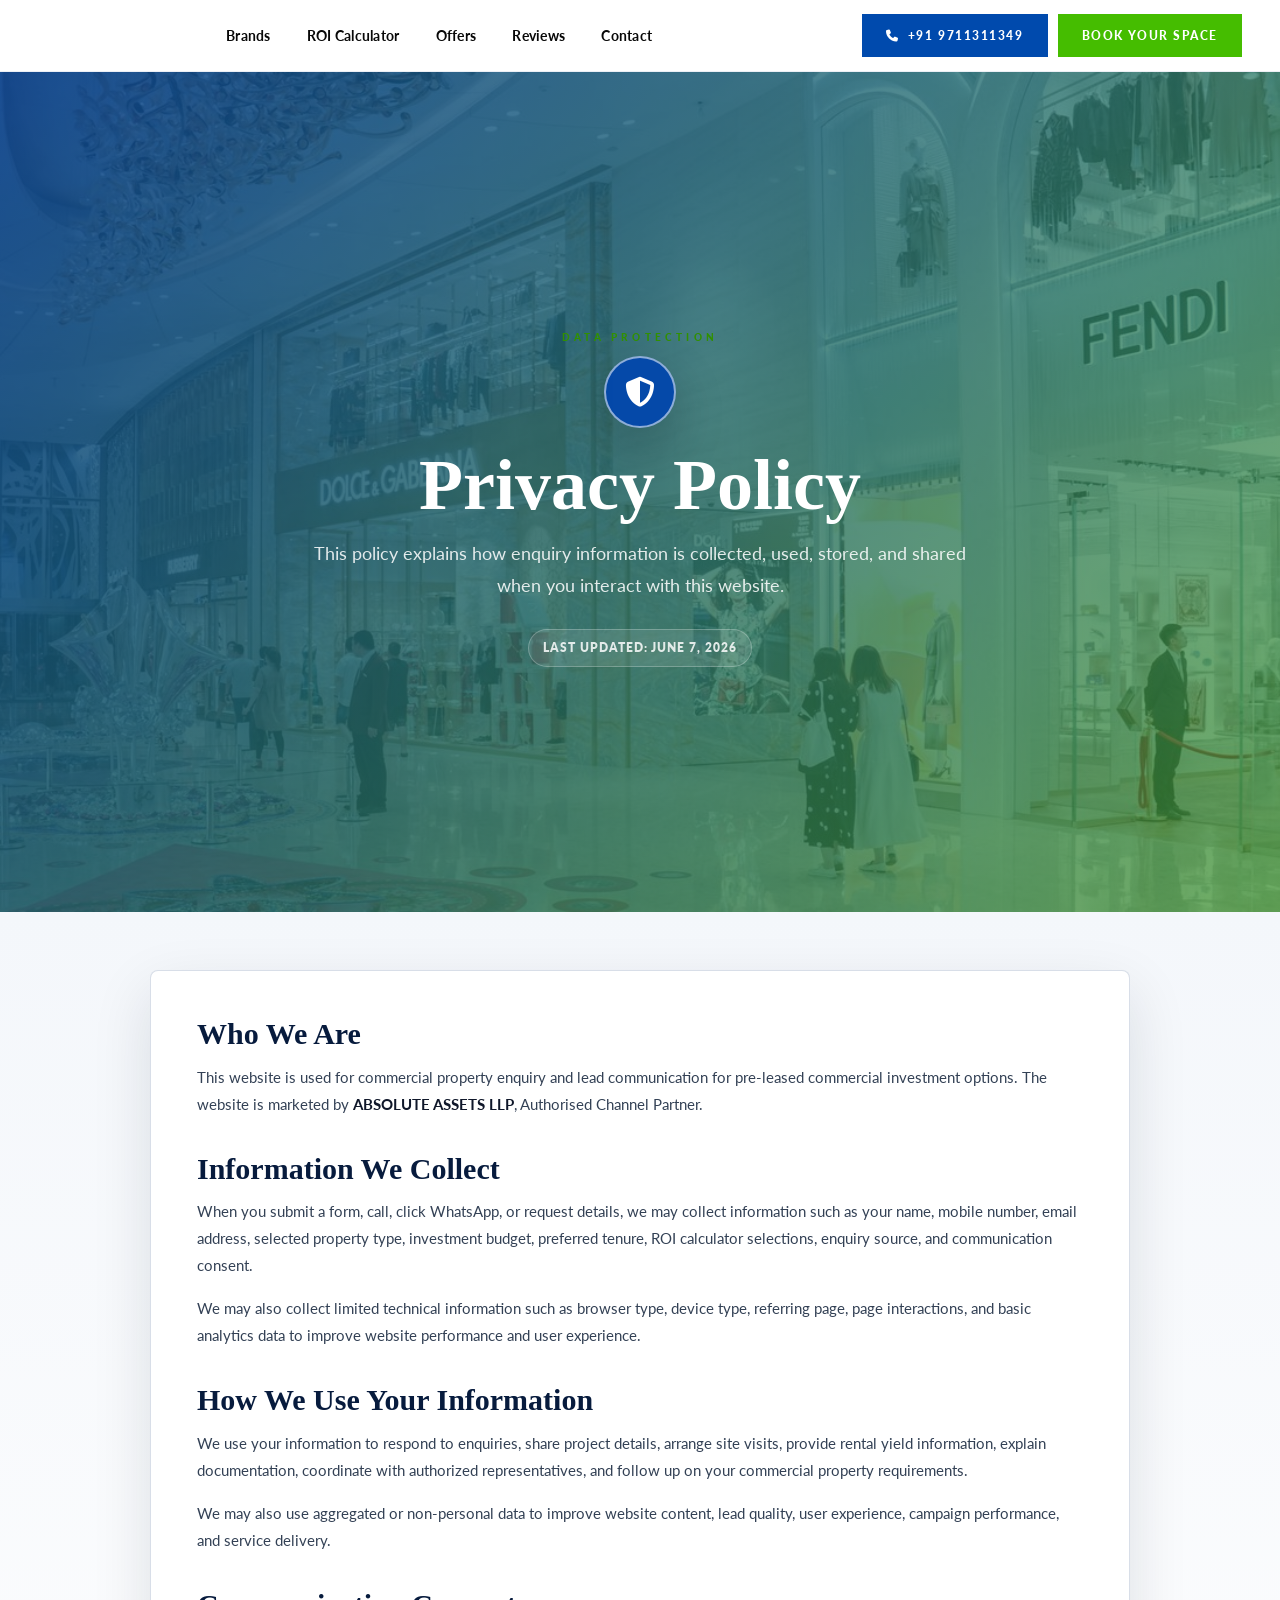
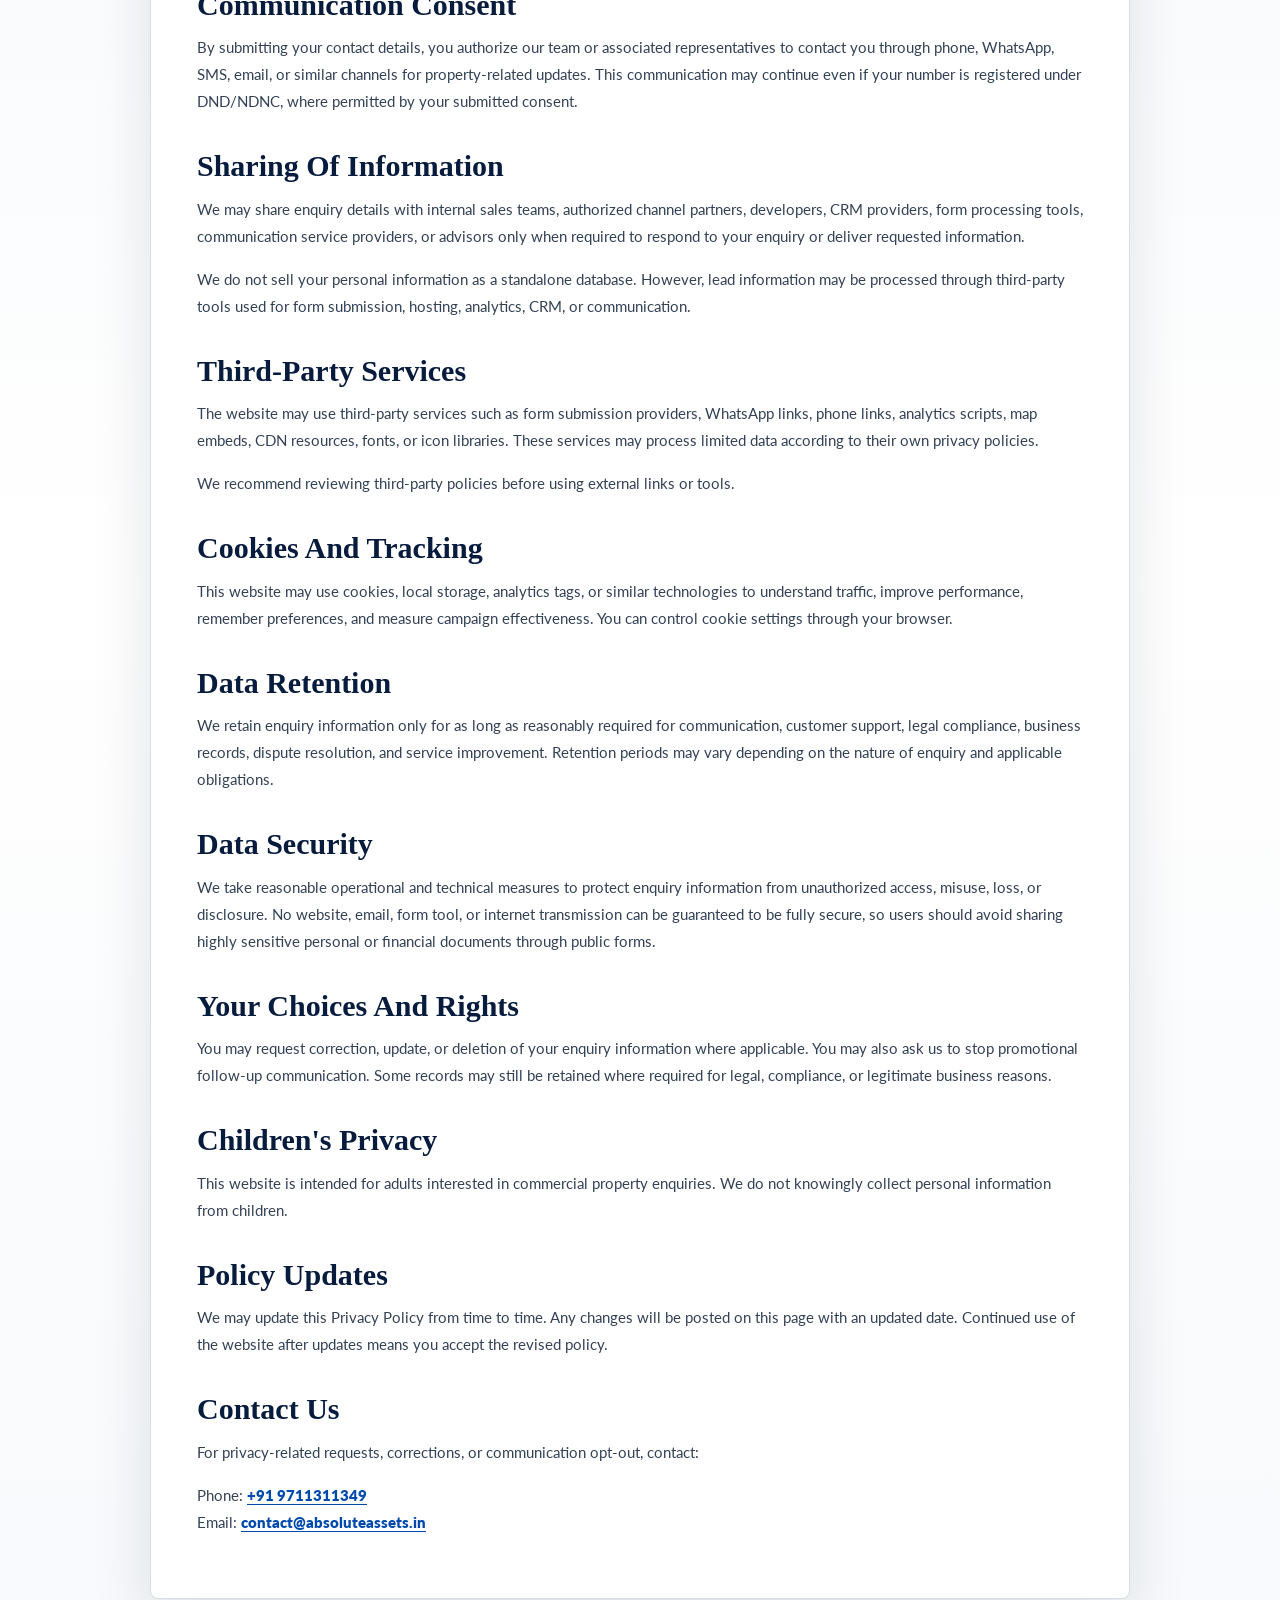
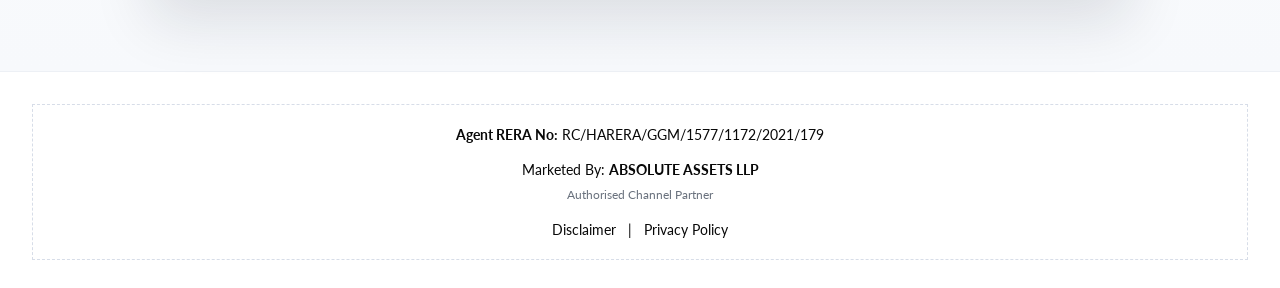
<file: privacy-policy/index.html>
<!DOCTYPE html>
<html lang="en">
<head>
  <meta charset="UTF-8">
  <meta name="viewport" content="width=device-width, initial-scale=1.0">
  <meta name="description" content="Read the privacy policy for how enquiry details, contact information, communication preferences, and website usage data are collected and used.">
  <meta name="theme-color" content="#004aad">
  <title>Privacy Policy | Propsalt Landbase</title>
  <link rel="stylesheet" href="https://cdnjs.cloudflare.com/ajax/libs/font-awesome/6.5.2/css/all.min.css">
  <link rel="stylesheet" href="../css/style.css">
</head>
<body class="thank-you-page legal-page">
  <a class="skip-link" href="#main">Skip to content</a>

  <header class="site-header" aria-label="Site header">
    <nav class="nav-shell" aria-label="Primary navigation">
      <div class="main-menu">
        <a href="../index.html#brands">Brands</a>
        <a href="../index.html#roi">ROI Calculator</a>
        <a href="../index.html#offers">Offers</a>
        <a href="../index.html#reviews">Reviews</a>
        <a href="../index.html#contact">Contact</a>
      </div>

      <div class="nav-actions">
        <a class="btn btn-blue btn-phone" href="tel:+919711311349"><i class="fa-solid fa-phone" aria-hidden="true"></i> +91 9711311349</a>
        <a class="btn btn-green" href="../index.html#contact">Book Your Space</a>
      </div>
    </nav>
  </header>

  <main id="main">
    <section class="thank-you-hero legal-hero">
      <div class="thank-you-bg" aria-hidden="true"></div>
      <div class="container thank-you-grid single-hero legal-hero-grid">
        <div class="thank-you-copy">
          <p class="section-kicker">Data Protection</p>
          <div class="success-mark legal-mark" aria-hidden="true">
            <i class="fa-solid fa-shield-halved"></i>
          </div>
          <h1>Privacy Policy</h1>
          <p class="thank-you-lead">
            This policy explains how enquiry information is collected, used, stored, and shared when you interact with this website.
          </p>
          <p class="legal-updated">Last updated: June 7, 2026</p>
        </div>
      </div>
    </section>

    <section class="legal-content-section">
      <div class="container legal-layout">
        <article class="legal-card">
          <h2>Who We Are</h2>
          <p>
            This website is used for commercial property enquiry and lead communication for pre-leased commercial investment options. The website is marketed by <strong>ABSOLUTE ASSETS LLP</strong>, Authorised Channel Partner.
          </p>

          <h2>Information We Collect</h2>
          <p>
            When you submit a form, call, click WhatsApp, or request details, we may collect information such as your name, mobile number, email address, selected property type, investment budget, preferred tenure, ROI calculator selections, enquiry source, and communication consent.
          </p>
          <p>
            We may also collect limited technical information such as browser type, device type, referring page, page interactions, and basic analytics data to improve website performance and user experience.
          </p>

          <h2>How We Use Your Information</h2>
          <p>
            We use your information to respond to enquiries, share project details, arrange site visits, provide rental yield information, explain documentation, coordinate with authorized representatives, and follow up on your commercial property requirements.
          </p>
          <p>
            We may also use aggregated or non-personal data to improve website content, lead quality, user experience, campaign performance, and service delivery.
          </p>

          <h2>Communication Consent</h2>
          <p>
            By submitting your contact details, you authorize our team or associated representatives to contact you through phone, WhatsApp, SMS, email, or similar channels for property-related updates. This communication may continue even if your number is registered under DND/NDNC, where permitted by your submitted consent.
          </p>

          <h2>Sharing Of Information</h2>
          <p>
            We may share enquiry details with internal sales teams, authorized channel partners, developers, CRM providers, form processing tools, communication service providers, or advisors only when required to respond to your enquiry or deliver requested information.
          </p>
          <p>
            We do not sell your personal information as a standalone database. However, lead information may be processed through third-party tools used for form submission, hosting, analytics, CRM, or communication.
          </p>

          <h2>Third-Party Services</h2>
          <p>
            The website may use third-party services such as form submission providers, WhatsApp links, phone links, analytics scripts, map embeds, CDN resources, fonts, or icon libraries. These services may process limited data according to their own privacy policies.
          </p>
          <p>
            We recommend reviewing third-party policies before using external links or tools.
          </p>

          <h2>Cookies And Tracking</h2>
          <p>
            This website may use cookies, local storage, analytics tags, or similar technologies to understand traffic, improve performance, remember preferences, and measure campaign effectiveness. You can control cookie settings through your browser.
          </p>

          <h2>Data Retention</h2>
          <p>
            We retain enquiry information only for as long as reasonably required for communication, customer support, legal compliance, business records, dispute resolution, and service improvement. Retention periods may vary depending on the nature of enquiry and applicable obligations.
          </p>

          <h2>Data Security</h2>
          <p>
            We take reasonable operational and technical measures to protect enquiry information from unauthorized access, misuse, loss, or disclosure. No website, email, form tool, or internet transmission can be guaranteed to be fully secure, so users should avoid sharing highly sensitive personal or financial documents through public forms.
          </p>

          <h2>Your Choices And Rights</h2>
          <p>
            You may request correction, update, or deletion of your enquiry information where applicable. You may also ask us to stop promotional follow-up communication. Some records may still be retained where required for legal, compliance, or legitimate business reasons.
          </p>

          <h2>Children's Privacy</h2>
          <p>
            This website is intended for adults interested in commercial property enquiries. We do not knowingly collect personal information from children.
          </p>

          <h2>Policy Updates</h2>
          <p>
            We may update this Privacy Policy from time to time. Any changes will be posted on this page with an updated date. Continued use of the website after updates means you accept the revised policy.
          </p>

          <h2>Contact Us</h2>
          <p>
            For privacy-related requests, corrections, or communication opt-out, contact:
          </p>
          <p>
            Phone: <a href="tel:+919711311349">+91 9711311349</a><br>
            Email: <a href="mailto:contact@absoluteassets.in">contact@absoluteassets.in</a>
          </p>
        </article>
      </div>
    </section>
  </main>

  <footer class="site-footer legal-footer">
    <div class="container">
      <div class="footer-card">
        <p><strong>Agent RERA No:</strong> RC/HARERA/GGM/1577/1172/2021/179</p>
        <p>Marketed By: <strong>ABSOLUTE ASSETS LLP</strong></p>
        <small>Authorised Channel Partner</small>
        <nav aria-label="Footer links">
          <a href="../disclaimer/">Disclaimer</a>
          <span>|</span>
          <a href="../privacy-policy/">Privacy Policy</a>
        </nav>
      </div>
    </div>
  </footer>
</body>
</html>
</file>
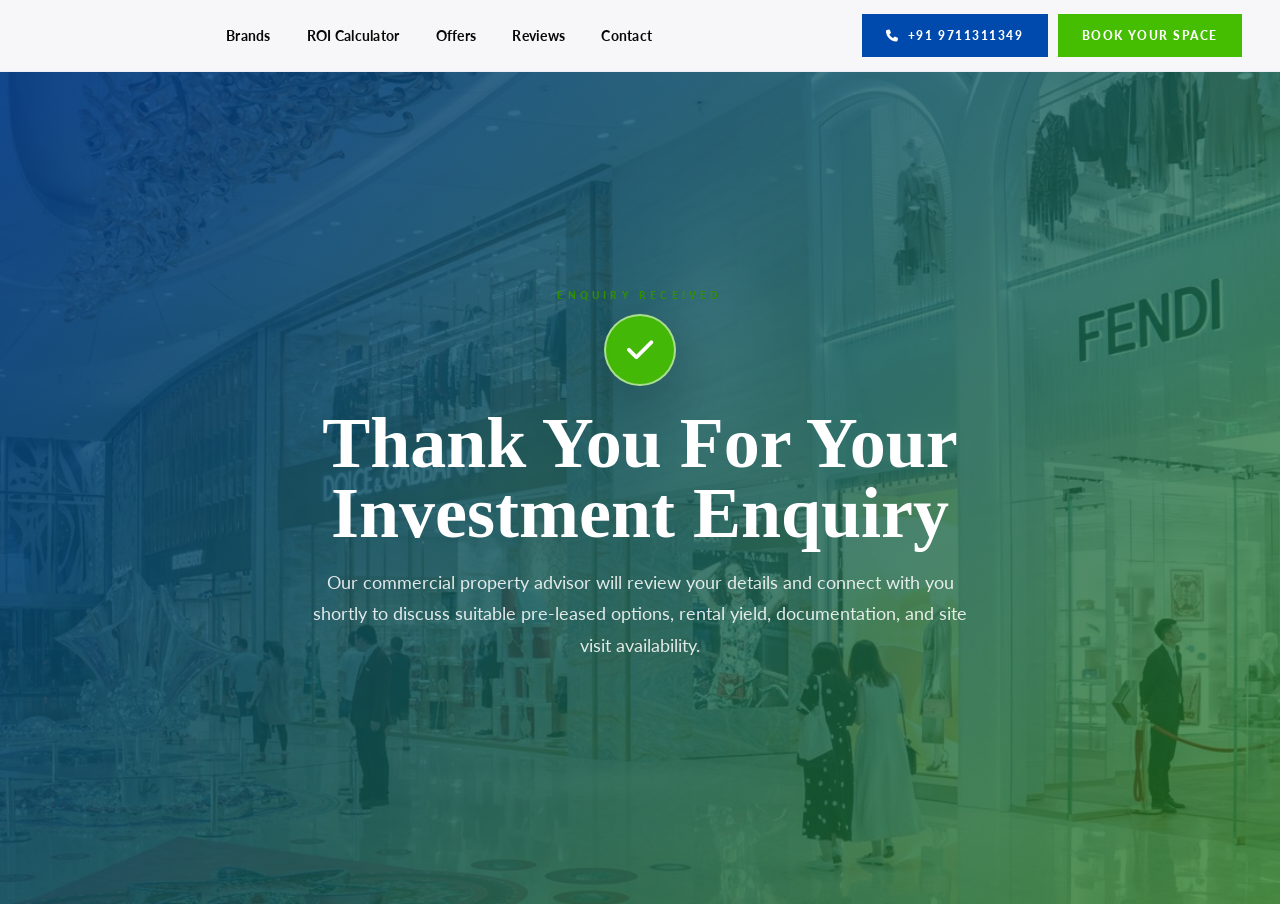
<file: thank-you/index.html>
<!DOCTYPE html>
<html lang="en">
<head>
  <meta charset="UTF-8">
  <meta name="viewport" content="width=device-width, initial-scale=1.0">
  <meta name="robots" content="noindex, follow">
  <meta name="description" content="Thank you for enquiring about pre-leased commercial property investment options with Propsalt Landbase.">
  <meta name="theme-color" content="#004aad">
  <title>Thank You | Propsalt Landbase</title>
  <link rel="stylesheet" href="https://cdnjs.cloudflare.com/ajax/libs/font-awesome/6.5.2/css/all.min.css">
  <link rel="stylesheet" href="../css/style.css">
</head>
<body class="thank-you-page">
  <a class="skip-link" href="#main">Skip to content</a>

  <header class="site-header" aria-label="Site header">
    <nav class="nav-shell" aria-label="Primary navigation">
      <div class="main-menu">
        <a href="../index.html#brands">Brands</a>
        <a href="../index.html#roi">ROI Calculator</a>
        <a href="../index.html#offers">Offers</a>
        <a href="../index.html#reviews">Reviews</a>
        <a href="../index.html#contact">Contact</a>
      </div>

      <div class="nav-actions">
        <a class="btn btn-blue btn-phone" href="tel:+919711311349"><i class="fa-solid fa-phone" aria-hidden="true"></i> +91 9711311349</a>
        <a class="btn btn-green" href="../index.html#contact">Book Your Space</a>
      </div>
    </nav>
  </header>

  <main id="main">
    <section class="thank-you-hero">
      <div class="thank-you-bg" aria-hidden="true"></div>
      <div class="container thank-you-grid single-hero">
        <div class="thank-you-copy">
          <p class="section-kicker">Enquiry Received</p>
          <div class="success-mark" aria-hidden="true">
            <i class="fa-solid fa-check"></i>
          </div>
          <h1>Thank You For Your Investment Enquiry</h1>
          <p class="thank-you-lead">
            Our commercial property advisor will review your details and connect with you shortly to discuss suitable pre-leased options, rental yield, documentation, and site visit availability.
          </p>
        </div>
      </div>
    </section>
  </main>
</body>
</html>
</file>
<file: css/style.css>
@import url("https://fonts.cdnfonts.com/css/optima");
@import url("https://fonts.googleapis.com/css2?family=Lato:wght@400;500;700;900&display=swap");

:root {
  --blue: #004aad;
  --blue-dark: #003b8e;
  --green: #45bd00;
  --green-dark: #319000;
  --green-soft: #eaffdc;
  --ink: #080808;
  --text: #4b5563;
  --muted: #7b8492;
  --line: #d7dde8;
  --soft: #f5f7fa;
  --white: #ffffff;
  --danger: #d93025;
  --font-sans: "Lato", Arial, Helvetica, sans-serif;
  --font-serif: "Optima", Georgia, "Times New Roman", serif;
  --font-primary: "Optima", "Lato", Georgia, serif;
  --container: 1216px;
  --shadow: 0 18px 42px rgba(0, 28, 78, 0.14);
  --speed: 220ms ease;
}

* {
  box-sizing: border-box;
}

html {
  scroll-behavior: smooth;
}

body {
  margin: 0;
  color: var(--ink);
  background: var(--white);
  font-family: var(--font-primary);
  font-size: 14px;
  line-height: 1.65;
  text-rendering: optimizeLegibility;
}

i[class^="fa-"],
i[class*=" fa-"] {
  line-height: 1;
}

body.menu-open,
body.modal-open {
  overflow: hidden;
}

a {
  color: inherit;
  text-decoration: none;
}

button,
input,
select,
textarea {
  font: inherit;
}

button {
  cursor: pointer;
}

img {
  max-width: 100%;
  display: block;
}

.skip-link {
  position: absolute;
  left: 16px;
  top: -64px;
  z-index: 100;
  padding: 10px 14px;
  background: var(--blue);
  color: var(--white);
  transition: top var(--speed);
}

.skip-link:focus {
  top: 12px;
}

.container {
  width: min(100% - 32px, var(--container));
  margin-inline: auto;
}

.section {
  padding: 70px 0;
  scroll-margin-top: 90px;
}

.site-header {
  position: sticky;
  inset: 0 0 auto;
  z-index: 70;
  background: rgba(255, 255, 255, 0.97);
  border-bottom: 1px solid #eceff5;
  transition: box-shadow var(--speed);
}

.site-header.is-scrolled {
  box-shadow: 0 8px 28px rgba(0, 0, 0, 0.08);
}

.nav-shell {
  width: min(100%, 1350px);
  min-height: 67px;
  display: grid;
  grid-template-columns: 1fr auto;
  align-items: center;
  gap: 22px;
  margin-inline: auto;
  padding: 0 38px;
}

.brand-logo {
  display: inline-flex;
  align-items: center;
  gap: 8px;
  width: fit-content;
}

.brand-logo img {
  width: 54px;
  height: auto;
  object-fit: contain;
}

.main-menu {
  display: flex;
  justify-content: center;
  gap: 36px;
  font-family: var(--font-sans);
  font-weight: 700;
  letter-spacing: 0.02em;
}

.mobile-menu-phone,
.mobile-menu-actions {
  display: none;
}

.main-menu a {
  position: relative;
  padding: 24px 0;
}

.main-menu a::after {
  content: "";
  position: absolute;
  left: 0;
  bottom: 17px;
  width: 0;
  height: 2px;
  background: var(--green);
  transition: width var(--speed);
}

.main-menu a:hover::after,
.main-menu a:focus-visible::after {
  width: 100%;
}

.nav-actions {
  display: flex;
  align-items: center;
  gap: 10px;
}

.btn {
  min-height: 40px;
  display: inline-flex;
  align-items: center;
  justify-content: center;
  gap: 8px;
  border: 2px solid transparent;
  padding: 10px 22px;
  font-family: var(--font-primary);
  font-size: 12px;
  font-weight: 900;
  letter-spacing: 0.13em;
  text-transform: uppercase;
  transition: transform var(--speed), background var(--speed), border-color var(--speed), color var(--speed), box-shadow var(--speed);
}

.btn i {
  font-size: 1em;
}

.btn:hover,
.btn:focus-visible {
  transform: translateY(-2px);
  box-shadow: 0 12px 20px rgba(0, 74, 173, 0.18);
}

.btn-blue {
  color: var(--white);
  background: var(--blue);
  border-color: var(--blue);
}

.btn-blue:hover {
  background: var(--blue-dark);
}

.btn-green {
  color: var(--white);
  background: var(--green);
  border-color: var(--green);
}

.btn-green:hover {
  background: var(--green-dark);
  border-color: var(--green-dark);
}

.btn-outline-green {
  color: var(--green-dark);
  background: transparent;
  border-color: var(--green);
}

.btn-outline-green:hover {
  color: var(--white);
  background: var(--green);
}

.btn-outline-blue {
  color: var(--blue);
  background: transparent;
  border-color: var(--blue);
}

.btn-outline-blue:hover {
  color: var(--white);
  background: var(--blue);
}

.full {
  width: 100%;
}

.menu-toggle {
  display: none;
  width: 42px;
  height: 42px;
  border: 1px solid var(--line);
  background: var(--white);
}

.menu-toggle span {
  display: block;
  width: 18px;
  height: 2px;
  margin: 4px auto;
  background: var(--blue);
  transition: transform var(--speed), opacity var(--speed);
}

.hero {
  position: relative;
  min-height: calc(100svh - 67px);
  padding-top: 30px;
  overflow: hidden;
  background: #dfe4e8;
}

.hero-bg {
  position: absolute;
  inset: 0;
  background:
    linear-gradient(90deg, rgba(247, 249, 250, 0.94) 0%, rgba(233, 238, 241, 0.78) 36%, rgba(32, 95, 129, 0.48) 62%, rgba(9, 24, 42, 0.68) 100%),
    url("../assets/images/banner1.jpg") center center / cover no-repeat;
}

.hero-bg::before {
  display: none;
}

.hero-bg::after {
  display: none;
}

.hero-grid {
  position: relative;
  z-index: 2;
  display: grid;
  grid-template-columns: minmax(0, 1fr) 320px;
  align-items: center;
  gap: 46px;
  min-height: calc(100svh - 67px - 83px);
  padding: 0 0 30px;
}

.hero-copy {
  max-width: 700px;
  padding-top: 20px;
}

.rera-badge {
  width: fit-content;
  display: inline-flex;
  align-items: center;
  gap: 10px;
  margin: 0 0 20px;
  min-height: 31px;
  padding: 7px 15px;
  color: var(--green-dark);
  background: #efffde;
  border: 1px solid #c5efa2;
  font-family: var(--font-primary);
  font-size: 10px;
  font-weight: 900;
  letter-spacing: 0.24em;
  text-transform: uppercase;
}

.hero-rera-badge {
  position: relative;
  z-index: 4;
  margin: 11px 0 8px max(16px, calc((100vw - var(--container)) / 2));
}

.rera-badge i {
  color: #d6a21f;
  font-size: 12px;
  transform: translateY(-1px);
}

.rera-badge .live-dot {
  position: relative;
  width: 7px;
  height: 7px;
  flex: 0 0 7px;
  border-radius: 50%;
  background: var(--green);
  box-shadow: 0 0 0 0 rgba(69, 189, 0, 0.58);
  animation: liveDotBlink 1.35s ease-in-out infinite;
}

.rera-badge .live-dot::after {
  content: "";
  position: absolute;
  inset: -4px;
  border: 1px solid rgba(69, 189, 0, 0.28);
  border-radius: inherit;
  opacity: 0;
  animation: liveDotRing 1.35s ease-in-out infinite;
}

@keyframes liveDotBlink {
  0%,
  100% {
    opacity: 1;
    transform: scale(1);
    box-shadow: 0 0 0 0 rgba(69, 189, 0, 0.58);
  }

  50% {
    opacity: 0.52;
    transform: scale(0.82);
    box-shadow: 0 0 0 7px rgba(69, 189, 0, 0);
  }
}

@keyframes liveDotRing {
  0% {
    opacity: 0.85;
    transform: scale(0.55);
  }

  70%,
  100% {
    opacity: 0;
    transform: scale(1.7);
  }
}

h1,
h2,
h3,
p {
  margin-top: 0;
}

h1,
h2,
h3 {
  font-family: var(--font-serif);
  letter-spacing: 0;
}

h1 {
  max-width: 650px;
  margin-bottom: 20px;
  font-size: clamp(34px, 4.2vw, 46px);
  line-height: 1.02;
}

h1 span,
h2 span {
  color: var(--blue);
}

h1 em,
.contact-copy h2 span {
  color: var(--green);
  font-style: normal;
}

.hero-lead {
  max-width: 650px;
  margin-bottom: 27px;
  color: #424953;
  font-family: var(--font-sans);
  font-size: 15px;
  line-height: 1.7;
}

.brand-strip {
  display: grid;
  grid-template-columns: repeat(8, 72px);
  gap: 9px;
  max-width: 639px;
  margin-bottom: 16px;
}

.brand-strip div {
  width: 72px;
  height: 62px;
  display: grid;
  place-items: center;
  border: 1px solid #eef1f4;
  background: rgba(255, 255, 255, 0.92);
  color: var(--blue);
  font-size: 10px;
  font-weight: 900;
  text-align: center;
  line-height: 1.1;
  overflow: hidden;
}

.brand-strip img {
  width: 100%;
  height: 100%;
  object-fit: contain;
  padding: 2px;
}

.brand-strip img[src*="image/"] {
  padding: 0;
  transform: scale(1.2);
}

.brand-strip img[src*="westside-logo"],
.brand-strip img[src*="bluestone-logo"],
.brand-strip img[src*="png-jewellers-logo"],
.brand-strip img[src*="snapdeal-logo"],
.brand-strip img[src*="manyavar-logo"],
.brand-strip img[src*="incuspaze-logo"] {
  transform: scale(1.34);
}

.brand-strip img[src*="hero-"] {
  width: 96%;
  height: 88%;
  max-width: 96%;
  max-height: 88%;
  padding: 0;
  transform: scale(1.04);
}

.metric-grid {
  display: grid;
  grid-template-columns: repeat(3, minmax(120px, 1fr));
  gap: 14px 14px;
  max-width: 520px;
  margin: 0 0 36px;
}

.metric-grid article {
  min-height: 66px;
  padding: 8px 16px 10px;
  background: rgba(255, 255, 255, 0.92);
  border-left: 3px solid var(--green);
}

.metric-grid strong {
  display: block;
  color: var(--blue);
  font-family: var(--font-serif);
  font-size: 27px;
  line-height: 1.05;
}

.metric-grid span {
  color: #6d7480;
  font-size: 11px;
  letter-spacing: 0.12em;
  text-transform: uppercase;
}

.hero-buttons {
  display: flex;
  flex-wrap: wrap;
  gap: 18px;
}

.hero-form-card,
.contact-form,
.lead-modal,
.returns-card {
  border: 1px solid var(--line);
  background: rgba(255, 255, 255, 0.96);
}

.hero-form-card {
  position: relative;
  overflow: hidden;
  align-self: center;
  margin-top: 0;
  padding: 18px 20px 12px;
  box-shadow: 0 20px 40px rgba(0, 28, 78, 0.16);
}

.hero-form-card::before {
  content: "";
  position: absolute;
  inset: 0 0 auto;
  height: 58px;
  background: linear-gradient(180deg, rgba(0, 74, 173, 0.05), rgba(255, 255, 255, 0));
  pointer-events: none;
}

.hero-form-card h2,
.lead-modal h2 {
  position: relative;
  margin-bottom: 2px;
  font-size: 21px;
  line-height: 1.15;
}

.hero-form-card p {
  position: relative;
  margin-bottom: 11px;
  color: #777;
  font-family: var(--font-sans);
  font-size: 13px;
}

.hero-form-card p strong {
  color: var(--green);
}

.hero-form-card .btn-green {
  min-height: 40px;
  box-shadow: 0 12px 22px rgba(69, 189, 0, 0.2);
}

.advisor-note i {
  color: #111;
}

.lead-form {
  position: relative;
  border-top: 1px solid var(--line);
  padding-top: 10px;
}

.field {
  margin-bottom: 6px;
}

.field label,
.range-wrap label {
  display: block;
  margin-bottom: 4px;
  color: #6c7280;
  font-family: var(--font-primary);
  font-size: 10px;
  font-weight: 900;
  letter-spacing: 0.24em;
  text-transform: uppercase;
}

.field input,
.field select,
.field textarea {
  width: 100%;
  min-height: 36px;
  border: 1px solid var(--line);
  border-radius: 0;
  padding: 7px 12px;
  color: #1f2937;
  font-family: var(--font-sans);
  background: #f9fafc;
  outline: 0;
  transition: border-color var(--speed), box-shadow var(--speed), background var(--speed);
}

.field input:focus,
.field select:focus,
.field textarea:focus {
  border-color: var(--blue);
  background: var(--white);
  box-shadow: 0 0 0 3px rgba(0, 74, 173, 0.1);
}

.field small,
.check-error {
  display: block;
  min-height: 10px;
  margin-top: 2px;
  color: var(--danger);
  font-size: 11px;
  line-height: 1.3;
}

.field.is-error input,
.field.is-error select,
.field.is-error textarea {
  border-color: var(--danger);
}

.check-row {
  display: flex;
  align-items: center;
  gap: 7px;
  margin: 0 0 0;
  color: #222;
  font-family: var(--font-sans);
  font-size: 11px;
  line-height: 1.35;
}

.check-row input {
  flex: 0 0 auto;
  width: 13px;
  height: 13px;
  margin: 0;
}

.advisor-note,
.form-status {
  margin: 6px 0 0;
  font-family: var(--font-sans);
  text-align: center;
  font-size: 12px;
}

.advisor-note {
  color: #6a6f7a;
}

.hero-form-card .field label {
  letter-spacing: 0.22em;
}

.hero-form-card .check-row {
  padding-top: 1px;
}

.hero-form-card .check-row span {
  line-height: 1.3;
}

.hero-form-card .form-status {
  min-height: 0;
}

.form-status {
  color: var(--green-dark);
  font-weight: 700;
}

.ticker {
  position: relative;
  z-index: 3;
  overflow: hidden;
  background: var(--blue);
  color: var(--white);
}

.ticker-track {
  width: max-content;
  display: flex;
  animation: ticker 24s linear infinite;
}

.ticker-track span {
  min-width: 315px;
  padding: 13px 28px;
  border-right: 1px solid rgba(255, 255, 255, 0.16);
  color: var(--white);
  font-family: var(--font-primary);
  font-size: 12px;
  font-weight: 900;
  letter-spacing: 0.15em;
  text-transform: uppercase;
}

.ticker-track span::first-letter {
  color: var(--green);
}

@keyframes ticker {
  from {
    transform: translateX(0);
  }
  to {
    transform: translateX(-50%);
  }
}

.section-head {
  margin-bottom: 28px;
}

.narrow-head {
  max-width: 670px;
}

.section-kicker {
  margin-bottom: 10px;
  color: var(--green-dark);
  font-family: var(--font-primary);
  font-size: 10px;
  font-weight: 900;
  letter-spacing: 0.42em;
  text-transform: uppercase;
}

.section-head h2 {
  margin-bottom: 12px;
  font-size: clamp(34px, 4vw, 46px);
  line-height: 1.08;
}

.section-head p:not(.section-kicker) {
  max-width: 650px;
  color: #5f6674;
  font-family: var(--font-sans);
  font-size: 15px;
}

.title-line {
  width: 50px;
  height: 3px;
  background: var(--blue);
}

.title-line.green {
  background: var(--green);
}

.filter-tabs {
  display: flex;
  flex-wrap: wrap;
  gap: 8px;
  margin-bottom: 40px;
}

.filter-tabs button {
  min-width: 62px;
  min-height: 32px;
  border: 1px solid var(--line);
  padding: 8px 17px;
  color: #6c7280;
  background: var(--white);
  font-family: var(--font-primary);
  font-size: 11px;
  font-weight: 900;
  letter-spacing: 0.15em;
  text-transform: uppercase;
  transition: background var(--speed), color var(--speed), border-color var(--speed);
}

.filter-tabs button:hover,
.filter-tabs button.active {
  color: var(--white);
  background: var(--blue);
  border-color: var(--blue);
}

.brands-section .container {
  width: min(100% - 80px, 1840px);
}

.card-toolbar {
  display: flex;
  align-items: center;
  justify-content: space-between;
  gap: 16px;
  margin: 0 0 18px;
}

.sort-controls {
  display: flex;
  align-items: center;
  gap: 12px;
  flex-wrap: wrap;
}

.sort-control {
  min-height: 42px;
  display: inline-flex;
  align-items: center;
  gap: 14px;
  padding: 6px 10px 6px 14px;
  border: 1px solid rgba(215, 221, 232, 0.92);
  border-radius: 14px;
  background: #fff;
  box-shadow: 0 10px 22px rgba(15, 23, 42, 0.08);
}

.sort-control span {
  color: #0f172a;
  font-family: var(--font-sans);
  font-size: 14px;
  font-weight: 900;
  white-space: nowrap;
}

.sort-control select {
  min-width: 124px;
  height: 32px;
  padding: 0 34px 0 14px;
  border: 0;
  border-radius: 8px;
  color: var(--blue);
  background: #f0f5ff;
  font-family: var(--font-sans);
  font-size: 13px;
  font-weight: 800;
  cursor: pointer;
  outline: 1px solid transparent;
}

.sort-control select:focus-visible {
  outline-color: rgba(0, 74, 173, 0.38);
  box-shadow: 0 0 0 3px rgba(0, 74, 173, 0.12);
}

.card-toolbar strong {
  color: #0d3674;
  font-family: var(--font-sans);
  font-size: 13px;
  font-weight: 900;
  letter-spacing: 0.08em;
  text-transform: uppercase;
}

.logo-toggle-control {
  display: inline-flex;
  align-items: center;
  gap: 8px;
  color: #344256;
  font-family: var(--font-sans);
  font-size: 11px;
  font-weight: 800;
}

.logo-toggle-control input {
  position: absolute;
  opacity: 0;
}

.logo-toggle-control span {
  position: relative;
  width: 32px;
  height: 18px;
  border-radius: 999px;
  background: var(--blue);
}

.logo-toggle-control span::after {
  content: "";
  position: absolute;
  right: 2px;
  top: 2px;
  width: 14px;
  height: 14px;
  border-radius: 50%;
  background: #fff;
  transition: transform var(--speed);
}

.logo-toggle-control input:not(:checked) + span {
  background: #cbd5e1;
}

.logo-toggle-control input:not(:checked) + span::after {
  transform: translateX(-14px);
}

.brand-card-grid.hide-logos .brand-logo-media {
  display: none;
}

.brand-card-grid.hide-logos .brand-id {
  grid-template-columns: 1fr;
}

.brand-card-grid {
  display: grid;
  grid-template-columns: repeat(3, minmax(0, 1fr));
  gap: 18px;
}

.brand-card {
  min-height: 322px;
  display: grid;
  grid-template-rows: 1fr auto;
  overflow: hidden;
  border: 1px solid rgba(215, 221, 232, 0.86);
  border-radius: 8px;
  background: var(--white);
  box-shadow: 0 8px 20px rgba(15, 23, 42, 0.12);
  transition: transform 260ms ease, border-color 260ms ease, box-shadow 260ms ease;
}

.brand-card.hot {
  border-color: rgba(215, 221, 232, 0.86);
}

.brand-card.blue-border {
  border-color: rgba(215, 221, 232, 0.86);
}

.brand-card.sold-out {
  position: relative;
  border-color: rgba(220, 38, 38, 0.2);
}

.brand-card.sold-out:hover {
  transform: none;
  border-color: rgba(220, 38, 38, 0.28);
  box-shadow: 0 8px 20px rgba(15, 23, 42, 0.12);
}

.brand-card:hover {
  transform: translateY(-8px);
  border-color: rgba(3, 71, 172, 0.26);
  box-shadow: 0 26px 52px rgba(15, 23, 42, 0.2);
}

.brand-card-top {
  position: relative;
  padding: 42px 16px 16px;
}

.brand-status {
  position: absolute;
  right: 14px;
  top: 14px;
  padding: 6px 10px;
  border-radius: 5px;
  color: var(--green-dark);
  background: var(--green-soft);
  border: 1px solid #bce997;
  font-family: var(--font-primary);
  font-size: 10.5px;
  font-weight: 900;
  letter-spacing: 0.16em;
  text-transform: uppercase;
}

.brand-card.sold-out .brand-status {
  display: none;
}

.sold-out-stamp {
  position: absolute;
  right: 52px;
  top: 96px;
  z-index: 2;
  width: 285px;
  height: 180px;
  object-fit: contain;
  opacity: 0.78;
  mix-blend-mode: multiply;
  pointer-events: none;
  transform: rotate(-8deg) scale(1);
  transform-origin: center;
  filter:
    contrast(1.18)
    saturate(1.35)
    drop-shadow(0 2px 0 rgba(185, 28, 28, 0.08))
    drop-shadow(0 10px 18px rgba(185, 28, 28, 0.12));
  will-change: transform, opacity, filter;
  animation: soldOutStampImpression 2.4s ease-in-out infinite;
}

.brand-card.sold-out::after {
  content: "";
  position: absolute;
  right: 86px;
  top: 132px;
  z-index: 1;
  width: 210px;
  height: 118px;
  border-radius: 50%;
  background: rgba(220, 38, 38, 0.08);
  filter: blur(16px);
  transform: rotate(-8deg);
  pointer-events: none;
  animation: soldOutInkBloom 2.4s ease-in-out infinite;
}

@keyframes soldOutStampImpression {
  0% {
    opacity: 0;
    transform: rotate(-8deg) scale(1.34);
    filter: contrast(1.05) saturate(1.1) blur(1.4px);
  }

  16% {
    opacity: 0.92;
    transform: rotate(-8deg) scale(0.92);
    filter:
      contrast(1.35)
      saturate(1.55)
      blur(0)
      drop-shadow(0 2px 0 rgba(185, 28, 28, 0.08))
      drop-shadow(0 10px 18px rgba(185, 28, 28, 0.14));
  }

  30% {
    opacity: 0.78;
    transform: rotate(-8deg) scale(1);
  }

  100% {
    opacity: 0.74;
    transform: rotate(-8deg) scale(1);
  }
}

@keyframes soldOutInkBloom {
  0% {
    opacity: 0;
    transform: rotate(-8deg) scale(0.72);
  }

  18% {
    opacity: 1;
    transform: rotate(-8deg) scale(1);
  }

  100% {
    opacity: 0.58;
    transform: rotate(-8deg) scale(1.04);
  }
}

.brand-id {
  display: grid;
  grid-template-columns: 138px 1fr;
  align-items: center;
  gap: 18px;
  min-height: 86px;
  margin-bottom: 14px;
}

.brand-logo-text {
  color: var(--blue);
  font-size: 30px;
  font-weight: 900;
  line-height: 0.95;
  letter-spacing: -0.04em;
  text-align: center;
}

.brand-logo-text.red {
  color: #dc2626;
}

.brand-logo-text.green {
  color: #166534;
}

.brand-logo-text.yellow {
  color: #f4c400;
}

.brand-logo-media {
  position: relative;
  width: 138px;
  height: 84px;
  display: grid;
  place-items: center;
  overflow: hidden;
  border: 1px solid var(--line);
  border-radius: 4px;
  background: #fff;
  transition: transform 260ms ease, border-color 260ms ease, box-shadow 260ms ease;
}

.brand-logo-media::after {
  content: "";
  position: absolute;
  inset: 0;
  background: linear-gradient(105deg, transparent 35%, rgba(255, 255, 255, 0.78) 50%, transparent 65%);
  transform: translateX(-120%);
  transition: transform 520ms ease;
  pointer-events: none;
}

.brand-logo-media img {
  width: 100%;
  height: 94%;
  max-width: 100%;
  max-height: 94%;
  object-fit: contain;
  object-position: center;
  transition: transform 260ms ease;
}

.brand-card:hover .brand-logo-media {
  transform: translateY(-2px);
  border-color: rgba(3, 71, 172, 0.28);
  box-shadow: 0 8px 18px rgba(3, 71, 172, 0.12);
}

.brand-card:hover .brand-logo-media::after {
  transform: translateX(120%);
}

.brand-card:hover .brand-logo-media img {
  transform: scale(1.06);
}

.brand-logo-media img[src*="the-collective-logo"],
.brand-logo-media img[src*="ethera-logo"],
.brand-logo-media img[src*="westside-logo"] {
  transform: scale(1.22);
}

.brand-card:hover .brand-logo-media img[src*="the-collective-logo"],
.brand-card:hover .brand-logo-media img[src*="ethera-logo"],
.brand-card:hover .brand-logo-media img[src*="westside-logo"] {
  transform: scale(1.3);
}

.brand-logo-media img[src*="dominos-pizza-logo"],
.brand-logo-media img[src*="hdfc-bank-logo"],
.brand-logo-media img[src*="starbucks-logo"],
.brand-logo-media img[src*="mcdonalds-logo"] {
  width: 66%;
  height: 66%;
  max-width: 66%;
  max-height: 66%;
  object-position: center top;
  transform: translateY(-3px);
}

.brand-card:hover .brand-logo-media img[src*="dominos-pizza-logo"],
.brand-card:hover .brand-logo-media img[src*="hdfc-bank-logo"],
.brand-card:hover .brand-logo-media img[src*="starbucks-logo"],
.brand-card:hover .brand-logo-media img[src*="mcdonalds-logo"] {
  transform: translateY(-3px) scale(1.05);
}

.brand-title h3 {
  margin: 0 0 6px;
  color: #050505;
  font-family: var(--font-sans);
  font-size: 18px;
  font-weight: 900;
  line-height: 1.18;
}

.brand-title span {
  color: #218000;
  font-family: var(--font-primary);
  font-size: 10px;
  font-weight: 900;
  letter-spacing: 0.12em;
  line-height: 1.35;
  text-transform: uppercase;
}

.brand-stats {
  display: grid;
  grid-template-columns: repeat(3, minmax(0, 1fr));
  align-items: stretch;
  gap: 6px;
  margin: 12px 0 12px;
}

.brand-stats div {
  height: 68px;
  min-width: 0;
  display: grid;
  place-items: center;
  padding: 10px 5px;
  background: #f4f7fb;
  border: 1px solid #eef2f7;
  text-align: center;
  transition: transform 220ms ease, background 220ms ease, box-shadow 220ms ease;
}

.brand-stats strong {
  display: block;
  max-width: 100%;
  color: var(--blue);
  font-family: var(--font-serif);
  font-size: 20px;
  font-weight: 900;
  line-height: 1.05;
  overflow-wrap: anywhere;
}

.brand-stats .green-stat {
  color: #21a000;
}

.brand-stats span {
  margin-top: 5px;
  min-height: 22px;
  display: flex;
  align-items: center;
  justify-content: center;
  color: #4d596b;
  font-family: var(--font-primary);
  font-size: 9.5px;
  font-weight: 800;
  letter-spacing: 0.075em;
  line-height: 1.2;
  text-transform: uppercase;
}

.brand-stats div:hover {
  background: #fff;
  box-shadow: 0 8px 16px rgba(3, 71, 172, 0.08);
  transform: translateY(-4px);
}

.brand-card p {
  margin: 0;
  height: 42px;
  min-height: 42px;
  color: #1f2d44;
  font-family: var(--font-sans);
  font-size: 14px;
  font-weight: 500;
  line-height: 1.5;
  display: -webkit-box;
  overflow: hidden;
  -webkit-box-orient: vertical;
  -webkit-line-clamp: 2;
}

@keyframes priceGlow {
  0%,
  100% {
    text-shadow: 0 0 0 rgba(69, 189, 0, 0);
    filter: saturate(1);
  }

  50% {
    text-shadow: 0 4px 14px rgba(69, 189, 0, 0.18);
    filter: saturate(1.12);
  }
}

.brand-card-bottom {
  display: flex;
  align-items: center;
  justify-content: space-between;
  gap: 10px;
  padding: 13px 16px 15px;
  border-top: 1px solid var(--line);
  background: var(--white);
}

.invest-start {
  padding: 0;
  color: #1f2d44;
  background: transparent;
  font-family: var(--font-sans);
  font-size: 12.5px;
  font-weight: 600;
  line-height: 1.2;
  white-space: nowrap;
}

.invest-start strong {
  display: block;
  margin-top: 4px;
  color: #1f9a00;
  font-family: var(--font-serif);
  font-size: 23px;
  font-weight: 900;
  line-height: 1;
  white-space: nowrap;
  transition: color 220ms ease, text-shadow 220ms ease;
  animation: priceGlow 2.8s ease-in-out infinite;
}

.brand-card-bottom .btn {
  min-width: 118px;
  min-height: 40px;
  border-radius: 5px;
  padding: 9px 12px;
  font-size: 10.5px;
  font-weight: 900;
  letter-spacing: 0.1em;
  transition: transform 220ms ease, box-shadow 220ms ease, background 220ms ease;
}

.brand-card-bottom .btn-sold-out {
  color: #fff;
  background: #b91c1c;
  border-color: #b91c1c;
  cursor: not-allowed;
  opacity: 0.92;
}

.brand-card-bottom .btn-sold-out:hover,
.brand-card-bottom .btn-sold-out:focus-visible {
  transform: none;
  box-shadow: none;
}

.brand-card:hover .invest-start strong {
  color: var(--green-dark);
  text-shadow: 0 4px 14px rgba(69, 189, 0, 0.18);
}

.brand-card-bottom .btn:hover,
.brand-card-bottom .btn:focus-visible {
  transform: translateX(2px);
  box-shadow: 0 10px 18px rgba(3, 71, 172, 0.22);
}

@media (min-width: 901px) {
  .brand-card-grid {
    gap: 22px;
  }

  .brand-card {
    min-height: 348px;
  }

  .brand-card-top {
    padding: 46px 18px 18px;
  }

  .brand-id {
    grid-template-columns: 150px 1fr;
    gap: 18px;
    margin-bottom: 16px;
  }

  .brand-logo-media {
    width: 150px;
    height: 92px;
  }

  .brand-title h3 {
    font-size: 19px;
  }

  .brand-stats {
    gap: 8px;
    margin: 14px 0 14px;
  }

  .brand-stats div {
    height: 72px;
    padding: 11px 7px;
  }

  .brand-card-bottom {
    padding: 14px 18px 16px;
  }

  .brand-card-bottom .btn {
    min-width: 124px;
  }
}

.roi-section {
  background: #f3f5f8;
}

.roi-grid {
  display: grid;
  grid-template-columns: minmax(0, 1fr) 500px;
  align-items: start;
  gap: 48px;
  margin-top: 40px;
}

.roi-form h3 {
  margin-bottom: 32px;
  font-size: 24px;
}

.roi-form .field {
  margin-bottom: 20px;
}

.roi-form .field input,
.roi-form .field select {
  min-height: 42px;
  background: var(--white);
}

.range-wrap {
  margin-bottom: 26px;
}

.range-wrap input[type="range"] {
  width: 100%;
  accent-color: var(--blue);
}

.range-meta {
  display: flex;
  align-items: center;
  justify-content: space-between;
  margin-top: 10px;
}

.range-meta strong {
  color: var(--blue);
  font-family: var(--font-serif);
  font-size: 29px;
}

.range-meta span {
  color: #616b7d;
  font-size: 12px;
}

.returns-card {
  border-top: 4px solid var(--blue);
  padding: 34px 30px 26px;
  background: var(--white);
}

.card-kicker {
  margin-bottom: 10px;
  color: var(--blue);
  font-family: var(--font-primary);
  font-size: 11px;
  font-weight: 900;
  letter-spacing: 0.22em;
  text-transform: uppercase;
}

.card-kicker i {
  color: var(--green);
  margin-right: 5px;
}

.return-total {
  display: block;
  margin-bottom: 0;
  color: var(--green);
  font-family: var(--font-serif);
  font-size: 50px;
  line-height: 1.05;
}

.return-caption {
  display: block;
  margin-bottom: 24px;
  color: #687080;
}

.return-list {
  margin: 0 0 26px;
  border-top: 1px solid var(--line);
}

.return-list div {
  display: flex;
  justify-content: space-between;
  gap: 18px;
  padding: 10px 0;
  border-bottom: 1px solid #edf0f4;
}

.return-list dt {
  color: #5b6474;
  font-family: var(--font-sans);
}

.return-list dd {
  margin: 0;
  color: var(--blue);
  font-weight: 900;
}

.return-list .roi-row dd {
  color: var(--green);
  font-size: 16px;
}

.package-grid {
  display: grid;
  grid-template-columns: repeat(3, minmax(0, 1fr));
  gap: 20px;
  margin-top: 44px;
}

.package-card {
  min-height: 450px;
  padding: 31px 26px;
  border: 1px solid var(--line);
  background: var(--white);
}

.package-card.featured {
  background: #eaf3ff;
  border: 2px solid var(--blue);
}

.package-label {
  width: fit-content;
  margin-bottom: 20px;
  padding: 6px 11px;
  color: var(--white);
  background: var(--green);
  font-family: var(--font-primary);
  font-size: 10px;
  font-weight: 900;
  letter-spacing: 0.17em;
  text-transform: uppercase;
}

.package-label i {
  color: #ffd43b;
}

.package-label.blue {
  background: var(--blue);
}

.package-card h3 {
  margin-bottom: 8px;
  font-size: 23px;
}

.package-price {
  margin-bottom: 0;
  color: var(--blue);
  font-family: var(--font-serif);
  font-size: 38px;
  font-weight: 900;
  line-height: 1;
}

.package-price span {
  font-family: var(--font-sans);
  font-size: 15px;
  font-weight: 400;
}

.old-price {
  margin: 0 0 20px;
  color: #7b8492;
  font-size: 12px;
  text-decoration: line-through;
}

.package-card ul {
  margin: 20px 0 22px;
  padding: 0;
  list-style: none;
}

.package-card li {
  position: relative;
  padding: 10px 0 10px 22px;
  border-bottom: 1px solid var(--line);
}

.package-card li::before {
  content: "✓";
  position: absolute;
  left: 0;
  color: var(--green);
  font-weight: 900;
}

.countdown-block {
  margin: 20px 0;
}

.countdown-block > span {
  display: block;
  margin-bottom: 9px;
  color: #687080;
  font-family: var(--font-primary);
  font-size: 11px;
  letter-spacing: 0.16em;
  text-transform: uppercase;
}

.countdown {
  display: flex;
  gap: 10px;
}

.countdown div {
  width: 54px;
  height: 60px;
  display: grid;
  place-items: center;
  border: 1px solid var(--line);
  background: var(--white);
}

.countdown strong {
  color: var(--blue);
  font-family: var(--font-serif);
  font-size: 25px;
  line-height: 1;
}

.countdown small {
  color: #6e7480;
  font-size: 9px;
  letter-spacing: 0.1em;
  text-transform: uppercase;
}

.reviews-section {
  background: #f7f8fa;
}

.review-grid {
  display: grid;
  grid-template-columns: repeat(3, minmax(0, 1fr));
  gap: 18px;
}

.review-card {
  padding: 24px;
  border: 1px solid var(--line);
  background: var(--white);
}

.stars {
  margin-bottom: 13px;
  color: #f3b300;
  letter-spacing: 0.08em;
}

blockquote {
  margin: 0 0 24px;
  color: #4b5563;
  font-family: var(--font-sans);
  font-size: 15px;
}

.reviewer {
  display: flex;
  align-items: center;
  gap: 12px;
}

.reviewer span {
  width: 42px;
  height: 42px;
  display: grid;
  place-items: center;
  color: var(--white);
  background: var(--blue);
  font-family: var(--font-serif);
  font-size: 20px;
}

.reviewer strong,
.reviewer small {
  display: block;
}

.reviewer small {
  color: #747b87;
}

.contact-section {
  background: #fbfcfe;
}

.contact-grid {
  display: grid;
  grid-template-columns: minmax(0, 1fr) 577px;
  gap: 60px;
  align-items: start;
}

.contact-copy h2 {
  margin-bottom: 18px;
  font-size: clamp(30px, 4vw, 34px);
}

.contact-copy > p:not(.section-kicker) {
  max-width: 640px;
  margin-bottom: 28px;
  color: #5d6675;
  font-family: var(--font-sans);
  font-size: 15px;
}

.contact-method {
  display: grid;
  grid-template-columns: 42px 1fr;
  gap: 12px;
  align-items: center;
  margin-bottom: 20px;
}

.contact-method > span {
  width: 42px;
  height: 42px;
  display: grid;
  place-items: center;
  border: 1px solid #bad4ff;
  background: #eaf3ff;
  color: var(--blue);
  font-size: 18px;
}

.contact-method:nth-of-type(2) > span {
  color: #18b85f;
}

.contact-method small {
  display: block;
  color: var(--green-dark);
  font-size: 10px;
  font-weight: 900;
  letter-spacing: 0.22em;
  text-transform: uppercase;
}

.bonus-box {
  max-width: 578px;
  margin-top: 26px;
  padding: 20px 23px;
  background: #efffde;
  border: 1px solid #bce997;
}

.bonus-box > i {
  color: var(--green);
  margin-right: 6px;
}

.bonus-box strong {
  color: var(--green-dark);
  font-size: 11px;
  letter-spacing: 0.18em;
  text-transform: uppercase;
}

.contact-form {
  padding: 30px;
  background: #f7f9fc;
}

.contact-form h3 {
  margin-bottom: 24px;
  font-size: 24px;
}

.site-footer {
  padding: 32px 0 28px;
  border-top: 1px solid #edf0f5;
  text-align: center;
}

.disclaimer {
  max-width: 1260px;
  margin: 0 auto 26px;
  color: #111827;
  font-size: 12px;
}

.disclaimer strong {
  display: inline-block;
  margin-right: 8px;
  padding: 1px 10px;
  border-radius: 999px;
  color: var(--white);
  background: #000;
  font-size: 11px;
}

.footer-card {
  padding: 18px;
  border: 1px dashed var(--line);
}

.footer-card p {
  margin: 0 0 12px;
}

.footer-card small {
  display: block;
  margin-top: -8px;
  margin-bottom: 14px;
  color: #69717d;
}

.footer-card nav {
  display: flex;
  justify-content: center;
  gap: 12px;
}

.footer-card a:hover {
  color: var(--blue);
}

.floating-btn {
  position: fixed;
  z-index: 60;
  width: 55px;
  height: 55px;
  display: grid;
  place-items: center;
  border-radius: 50%;
  color: var(--white);
  font-size: 22px;
  box-shadow: 0 13px 25px rgba(0, 0, 0, 0.18);
  transition: transform var(--speed);
}

.floating-btn:hover {
  transform: translateY(-3px) scale(1.03);
}

.floating-call {
  left: 15px;
  bottom: 72px;
  background: var(--blue);
}

.floating-wa {
  right: 15px;
  bottom: 72px;
  background: #21d56d;
}

.captcha-box {
  position: fixed;
  right: 0;
  bottom: 8px;
  z-index: 50;
  width: 72px;
  height: 60px;
  border: 1px solid #d6d6d6;
  border-radius: 3px;
  color: #315dcc;
  background: #f6f6f6;
  font-size: 25px;
  box-shadow: 0 2px 8px rgba(0, 0, 0, 0.18);
}

.mobile-lead-cta {
  display: none;
}

.modal-backdrop {
  position: fixed;
  inset: 0;
  z-index: 100;
  display: grid;
  place-items: center;
  padding: 12px;
  background: rgba(0, 0, 0, 0.5);
}

.modal-backdrop[hidden] {
  display: none;
}

.lead-modal {
  position: relative;
  width: min(100%, 410px);
  max-height: calc(100svh - 20px);
  overflow: auto;
  padding: 24px 24px 18px;
  border: 0;
  border-top: 4px solid var(--blue);
  background: var(--white);
  box-shadow: 0 24px 80px rgba(0, 0, 0, 0.22);
  animation: modalPop 260ms cubic-bezier(0.34, 1.56, 0.64, 1) both;
}

.modal-close {
  position: absolute;
  top: 8px;
  right: 8px;
  z-index: 2;
  width: 32px;
  height: 32px;
  border: 0;
  border-radius: 50%;
  color: #6b7280;
  background: #f3f4f6;
  line-height: 1;
  display: inline-flex;
  align-items: center;
  justify-content: center;
  transition: color var(--speed), background var(--speed), transform var(--speed);
}

.modal-close span,
.modal-close span::before {
  width: 15px;
  height: 2px;
  border-radius: 999px;
  background: currentColor;
}

.modal-close span {
  position: relative;
  display: block;
  transform: rotate(45deg);
}

.modal-close span::before {
  content: "";
  position: absolute;
  left: 0;
  top: 0;
  transform: rotate(90deg);
}

.modal-close:hover {
  color: var(--ink);
  background: #e5e7eb;
  transform: rotate(90deg);
}

.modal-heading {
  display: flex;
  align-items: flex-start;
  gap: 16px;
  margin: 0 36px 10px 0;
  padding-bottom: 10px;
  border-bottom: 1px solid var(--line);
}

.modal-brand-logo {
  flex: 0 0 118px;
  width: 118px;
  height: 74px;
  display: grid;
  place-items: center;
  padding: 4px;
}

.modal-brand-logo.is-compact-logo {
  flex-basis: 104px;
  width: 104px;
  height: 66px;
  padding: 4px;
}

.modal-brand-logo.is-compact-logo img {
  max-width: 100%;
  max-height: 100%;
}

.modal-brand-logo[hidden] {
  display: none;
}

.modal-heading:has(.modal-brand-logo[hidden]) {
  display: block;
}

.modal-brand-logo img {
  width: 100%;
  height: 100%;
  max-width: 100%;
  max-height: 100%;
  object-fit: contain;
}

.modal-heading-copy {
  min-width: 0;
}

.lead-modal h2 {
  margin: 0 0 4px;
  font-size: 21px;
  line-height: 1.15;
}

.modal-subtitle {
  margin: 0;
  color: #777;
  font-family: var(--font-sans);
  font-size: 12.5px;
  line-height: 1.4;
}

.modal-subtitle strong {
  color: #555;
}

.modal-stats {
  display: grid;
  grid-template-columns: repeat(3, 1fr);
  gap: 8px;
  margin: 0 0 12px;
}

.modal-stats div {
  min-width: 0;
  min-height: 54px;
  display: grid;
  place-items: center;
  padding: 8px 5px;
  border: 1px solid var(--line);
  background: #f8fafc;
  text-align: center;
}

.modal-stats strong,
.modal-stats span {
  display: block;
}

.modal-stats strong {
  color: var(--blue);
  font-family: var(--font-serif);
  font-size: 17px;
  line-height: 1.12;
  overflow-wrap: anywhere;
}

.modal-stats span {
  color: #6b7280;
  font-size: 7.5px;
  letter-spacing: 0.09em;
  text-transform: uppercase;
}

.modal-form {
  border-top: 0;
  padding-top: 0;
}

.modal-form .field {
  margin-bottom: 6px;
}

.modal-form .field label {
  position: absolute;
  width: 1px;
  height: 1px;
  overflow: hidden;
  clip: rect(0, 0, 0, 0);
}

.modal-form input {
  min-height: 36px;
  padding: 9px 12px;
  background: #f8fafc;
  font-size: 13px;
}

.modal-form .check-row {
  display: flex;
  align-items: center;
  flex-wrap: nowrap;
  margin: 0 0 4px;
  font-size: 11px;
  line-height: 1.35;
}

.modal-form .check-row span {
  flex: 1 1 auto;
  min-width: 0;
}

.modal-form .btn-green {
  min-height: 40px;
  padding-block: 9px;
  letter-spacing: 0.1em;
}

.modal-form .advisor-note {
  margin-top: 5px;
  font-size: 10px;
}

/* Thank you page */
.thank-you-page {
  min-height: 100vh;
  background: #071b3d;
}

.thank-you-hero {
  position: relative;
  min-height: calc(100vh - 68px);
  padding: 72px 0;
  overflow: hidden;
  background: linear-gradient(135deg, rgba(0, 74, 173, 0.95), rgba(49, 144, 0, 0.86));
  color: var(--white);
}

.thank-you-bg {
  position: absolute;
  inset: 0;
  background:
    linear-gradient(90deg, rgba(0, 16, 42, 0.62), rgba(0, 74, 173, 0.24)),
    url("../assets/images/banner1.jpg") center / cover no-repeat;
  opacity: 0.32;
}

.thank-you-grid {
  position: relative;
  z-index: 1;
  display: grid;
  grid-template-columns: minmax(0, 1.05fr) minmax(340px, 0.75fr);
  gap: 34px;
  align-items: center;
}

.thank-you-grid.single-hero {
  grid-template-columns: minmax(0, 760px);
  justify-content: center;
  min-height: calc(100vh - 212px);
  text-align: center;
}

.thank-you-copy {
  max-width: 720px;
  margin: 0 auto;
}

.success-mark {
  width: 72px;
  height: 72px;
  display: grid;
  place-items: center;
  margin: 0 auto 22px;
  border: 2px solid rgba(255, 255, 255, 0.55);
  background: rgba(69, 189, 0, 0.95);
  border-radius: 50%;
  box-shadow: 0 22px 54px rgba(0, 0, 0, 0.18);
  font-size: 30px;
}

.thank-you-copy h1 {
  max-width: 760px;
  margin: 0 0 18px;
  color: var(--white);
  font-size: clamp(40px, 6vw, 72px);
  line-height: 0.98;
}

.thank-you-lead {
  max-width: 680px;
  margin: 0 auto 28px;
  color: rgba(255, 255, 255, 0.86);
  font-family: var(--font-sans);
  font-size: 18px;
  line-height: 1.75;
}

.legal-page {
  background: #f4f7fb;
}

.legal-hero {
  min-height: 520px;
  padding: 82px 0 70px;
}

.legal-hero-grid {
  min-height: 360px;
}

.legal-mark {
  background: rgba(3, 71, 172, 0.95);
}

.legal-updated {
  display: inline-flex;
  margin: 0;
  padding: 8px 14px;
  border: 1px solid rgba(255, 255, 255, 0.24);
  border-radius: 999px;
  color: rgba(255, 255, 255, 0.84);
  background: rgba(255, 255, 255, 0.1);
  font-size: 12px;
  font-weight: 800;
  letter-spacing: 0.08em;
  text-transform: uppercase;
}

.legal-content-section {
  padding: 58px 0 72px;
  background:
    linear-gradient(180deg, #f4f7fb 0%, #ffffff 54%, #f7f9fc 100%);
}

.legal-layout {
  display: grid;
  grid-template-columns: minmax(0, 980px);
  justify-content: center;
}

.legal-card {
  padding: clamp(24px, 4vw, 46px);
  border: 1px solid rgba(215, 221, 232, 0.96);
  border-radius: 8px;
  background: #fff;
  box-shadow: 0 22px 60px rgba(15, 23, 42, 0.12);
}

.legal-card h2 {
  margin: 34px 0 12px;
  color: #071b3d;
  font-size: clamp(22px, 2.6vw, 30px);
  line-height: 1.15;
}

.legal-card h2:first-child {
  margin-top: 0;
}

.legal-card p {
  margin: 0 0 16px;
  color: #334155;
  font-family: var(--font-sans);
  font-size: 15px;
  line-height: 1.8;
}

.legal-card strong {
  color: #0f172a;
}

.legal-card a {
  color: var(--blue);
  font-weight: 800;
  text-decoration: underline;
  text-underline-offset: 3px;
}

.legal-footer {
  background: #fff;
}

@keyframes modalPop {
  from {
    opacity: 0;
    transform: scale(0.92) translateY(8px);
  }

  to {
    opacity: 1;
    transform: scale(1) translateY(0);
  }
}

.reveal {
  opacity: 0;
  transform: translateY(22px);
  transition: opacity 620ms ease, transform 620ms ease;
}

.reveal.is-visible {
  opacity: 1;
  transform: translateY(0);
}

@media (prefers-reduced-motion: reduce) {
  *,
  *::before,
  *::after {
    scroll-behavior: auto !important;
    animation-duration: 1ms !important;
    transition-duration: 1ms !important;
  }

  .ticker-track {
    animation: none;
  }

  .rera-badge .live-dot,
  .rera-badge .live-dot::after,
  .invest-start strong {
    animation: none;
  }

  .reveal {
    opacity: 1;
    transform: none;
  }
}

@media (max-width: 1120px) {
  .nav-shell {
    grid-template-columns: 1fr auto;
    padding: 0 18px;
  }

  .nav-actions {
    display: none;
  }

  .hero-grid {
    grid-template-columns: minmax(0, 1fr) 315px;
    gap: 30px;
  }

  h1 {
    font-size: clamp(32px, 4vw, 42px);
  }

  .hero-lead {
    font-size: 14px;
  }

  .metric-grid {
    grid-template-columns: repeat(2, minmax(120px, 1fr));
  }

  .brands-section .container {
    width: min(100% - 32px, var(--container));
  }

  .brand-card-grid {
    grid-template-columns: repeat(3, minmax(0, 1fr));
  }

  .brand-card {
    min-height: 390px;
  }

  .brand-card-bottom {
    align-items: center;
  }

  .roi-grid,
  .contact-grid {
    grid-template-columns: 1fr 430px;
  }
}

@media (max-width: 900px) {
  .section {
    padding: 54px 0;
  }

  .thank-you-grid {
    grid-template-columns: 1fr;
  }

  .thank-you-hero {
    min-height: calc(100vh - 66px);
    padding-top: 72px;
  }

  .thank-you-grid.single-hero {
    min-height: calc(100vh - 138px);
  }

  .legal-hero {
    min-height: auto;
    padding: 72px 0 52px;
  }

  .legal-hero-grid {
    min-height: auto;
  }

  .legal-content-section {
    padding: 38px 0 52px;
  }

  .legal-card {
    padding: 24px 20px;
  }

  .legal-card p {
    font-size: 14px;
  }

  .nav-shell {
    min-height: 66px;
    display: flex;
    justify-content: space-between;
  }

  .menu-toggle {
    display: block;
  }

  .menu-toggle.is-open span:first-child {
    transform: translateY(6px) rotate(45deg);
  }

  .menu-toggle.is-open span:nth-child(2) {
    opacity: 0;
  }

  .menu-toggle.is-open span:last-child {
    transform: translateY(-6px) rotate(-45deg);
  }

  .main-menu {
    position: fixed;
    left: auto;
    right: 10px;
    top: 72px;
    width: min(58vw, 270px);
    min-width: 214px;
    max-height: calc(100svh - 88px);
    overflow-y: auto;
    display: grid;
    gap: 7px;
    padding: 12px;
    background: rgba(255, 255, 255, 0.98);
    border: 1px solid rgba(215, 221, 232, 0.95);
    border-radius: 8px;
    box-shadow: 0 18px 42px rgba(15, 23, 42, 0.18);
    opacity: 0;
    pointer-events: none;
    transform: translateX(18px) translateY(-6px) scale(0.98);
    transform-origin: top right;
    transition: opacity var(--speed), transform var(--speed);
  }

  .main-menu.is-open {
    opacity: 1;
    pointer-events: auto;
    transform: translateX(0) translateY(0) scale(1);
  }

  .main-menu a {
    display: flex;
    align-items: center;
    min-height: 36px;
    padding: 8px 10px;
    border: 1px solid #eef2f7;
    border-radius: 6px;
    color: #0f172a;
    background: #fff;
    font-family: var(--font-sans);
    font-size: 12px;
    font-weight: 800;
    line-height: 1.2;
    transition: color var(--speed), background var(--speed), border-color var(--speed), transform var(--speed);
  }

  .main-menu a:last-child {
    border-bottom: 1px solid #eef2f7;
  }

  .main-menu a::after {
    display: none;
  }

  .main-menu a:hover,
  .main-menu a:focus-visible {
    color: var(--blue);
    background: #f5f9ff;
    border-color: rgba(3, 71, 172, 0.2);
    transform: translateX(-2px);
  }

  .mobile-menu-phone {
    display: flex !important;
    align-items: center;
    justify-content: center;
    gap: 7px;
    color: var(--blue) !important;
    background: #f5fff0 !important;
    border-color: rgba(69, 189, 0, 0.24) !important;
  }

  .mobile-menu-phone i {
    color: #d93025;
  }

  .mobile-menu-actions {
    display: grid;
    gap: 9px;
    padding-top: 5px;
  }

  .mobile-menu-actions .btn {
    width: 100%;
    min-height: 40px;
    padding: 10px 9px;
    border-radius: 6px;
    font-family: var(--font-sans);
    font-size: 9px;
    font-weight: 900;
    letter-spacing: 0.055em;
    line-height: 1.2;
    white-space: normal;
    box-shadow: 0 8px 16px rgba(0, 74, 173, 0.12);
  }

  .mobile-menu-actions .btn-outline-green {
    color: var(--green-dark);
    background: #f8fff4;
    border-color: var(--green);
  }

  .hero-grid,
  .roi-grid,
  .contact-grid,
  .brand-card-grid,
  .package-grid,
  .review-grid {
    grid-template-columns: 1fr;
  }

  .hero,
  .hero-grid {
    min-height: auto;
  }

  .hero-grid {
    padding: 38px 0 44px;
  }

  .hero-form-card {
    margin-top: 0;
  }

  .hero-bg::before {
    right: -90px;
    opacity: 0.45;
  }

  .brand-card {
    min-height: auto;
  }

  .returns-card,
  .contact-form {
    padding: 24px 18px;
  }

  .package-card {
    min-height: auto;
  }
}

@media (max-width: 620px) {
  .container {
    width: min(100% - 22px, var(--container));
  }

  .thank-you-hero {
    min-height: calc(100vh - 66px);
    padding: 54px 0 42px;
  }

  .thank-you-grid.single-hero {
    min-height: calc(100vh - 162px);
  }

  .success-mark {
    width: 58px;
    height: 58px;
    font-size: 24px;
  }

  .thank-you-copy h1 {
    font-size: 38px;
  }

  .thank-you-lead {
    font-size: 15px;
  }

  .hero {
    min-height: 84svh;
    padding-top: 18px;
    overflow: visible;
  }

  .hero-bg {
    background:
      linear-gradient(90deg, rgba(255, 255, 255, 0.94), rgba(255, 255, 255, 0.94)),
      url("../assets/images/banner1.jpg") left 21% center / cover no-repeat;
  }

  .hero .container {
    width: calc(100% - 42px);
  }

  .hero-grid {
    min-height: auto;
    padding: 16px 0 28px;
  }

  .hero-copy {
    width: 100%;
    max-width: 720px;
    padding-top: 0;
  }

  .hero-form-card {
    display: block;
    width: 100%;
    max-width: none;
    margin-top: 18px;
    padding: 16px 18px 12px;
  }

  .hero-form-card h2 {
    font-size: 21px;
  }

  .hero-form-card p {
    margin-bottom: 10px;
    font-size: 13px;
  }

  .hero-form-card .lead-form {
    padding-top: 10px;
  }

  .hero-form-card .field {
    margin-bottom: 7px;
  }

  .hero-form-card .field input {
    min-height: 38px;
  }

  .nav-shell {
    padding: 0 11px;
    gap: 8px;
  }

  .brand-logo {
    order: 1;
  }

  .brand-logo img {
    width: 72px;
  }

  .nav-actions {
    order: 2;
    display: flex;
    margin-left: auto;
  }

  .nav-actions .btn-phone {
    display: none;
  }

  .nav-actions .btn-green {
    min-height: 42px;
    padding: 9px 16px;
    font-family: var(--font-sans);
    font-size: 11px;
    font-weight: 900;
    letter-spacing: 0.08em;
    white-space: nowrap;
  }

  .menu-toggle {
    order: 3;
    width: 48px;
    height: 48px;
    border: 0;
    background: transparent;
  }

  .menu-toggle span {
    width: 34px;
    height: 3px;
    margin: 6px auto;
    background: #111;
  }

  h1 {
    max-width: 100%;
    margin-bottom: 18px;
    font-size: 28px;
    line-height: 1.04;
    letter-spacing: 0;
  }

  h1 span {
    display: block;
    color: var(--blue);
    font-size: 28px;
  }

  h1 em {
    color: var(--green);
    font-size: 28px;
  }

  .hero-lead {
    max-width: 100%;
    margin-bottom: 24px;
    color: #444;
    font-size: clamp(16px, 4.35vw, 22px);
    line-height: 1.72;
  }

  .section-head h2 {
    font-size: 32px;
  }

  .rera-badge {
    gap: 7px;
    width: 100%;
    max-width: none;
    justify-content: flex-start;
    padding: 7px 10px;
    font-size: 8px;
    letter-spacing: 0.08em;
    white-space: nowrap;
  }

  .hero-rera-badge {
    display: inline-flex;
    width: calc(100% - 42px);
    margin-left: 21px;
    margin-right: 21px;
    margin-bottom: 0;
  }

  .brand-strip {
    display: grid;
    grid-template-columns: repeat(4, 1fr);
    gap: 9px;
    margin-bottom: 14px;
    width: 100%;
  }

  .brand-strip div {
    min-width: 0;
    width: auto;
    height: 52px;
    overflow: hidden;
    border: 0;
    background: #fff;
  }

  .brand-strip img {
    display: block;
    width: 94%;
    height: 90%;
    max-width: 94%;
    max-height: 90%;
    padding: 0;
    object-fit: contain;
    object-position: center;
  }

  .brand-strip img[src*="image/"] {
    transform: scale(1.22);
  }

  .brand-strip img[src*="westside-logo"],
  .brand-strip img[src*="bluestone-logo"],
  .brand-strip img[src*="png-jewellers-logo"],
  .brand-strip img[src*="snapdeal-logo"],
  .brand-strip img[src*="manyavar-logo"],
  .brand-strip img[src*="incuspaze-logo"] {
    transform: scale(1.36);
  }

  .brand-strip img[src*="hero-"] {
    width: 96%;
    height: 88%;
    max-width: 96%;
    max-height: 88%;
    transform: scale(1.06);
  }

  .metric-grid {
    grid-template-columns: repeat(2, 1fr);
    gap: 10px 12px;
    max-width: none;
    margin-bottom: 28px;
  }

  .metric-grid article {
    min-width: 0;
    min-height: 54px;
    padding: 8px 12px;
    border: 1.5px solid var(--line);
    border-left: 4px solid var(--green);
    box-shadow: 0 0 4px rgba(0, 0, 0, 0.1);
  }

  .metric-grid strong {
    font-size: 17px;
    line-height: 1;
  }

  .metric-grid span {
    margin-top: 5px;
    font-size: 7px;
    line-height: 1.1;
    letter-spacing: 1.2px;
    white-space: nowrap;
  }

  .brand-stats,
  .modal-stats {
    grid-template-columns: repeat(3, 1fr);
  }

  .lead-modal {
    width: min(100%, 390px);
    padding: 22px 18px 14px;
  }

  .modal-heading {
    gap: 12px;
    margin-right: 30px;
  }

  .modal-brand-logo {
    flex-basis: 92px;
    width: 92px;
    height: 58px;
  }

  .modal-brand-logo.is-compact-logo {
    flex-basis: 82px;
    width: 82px;
    height: 52px;
  }

  .lead-modal h2 {
    font-size: 20px;
  }

  .modal-subtitle {
    font-size: 12px;
  }

  .modal-stats div {
    min-height: 48px;
    padding: 7px 4px;
  }

  .modal-stats strong {
    font-size: 16px;
  }

  .modal-stats span {
    font-size: 7px;
    letter-spacing: 0.08em;
  }

  .hero-buttons,
  .brand-card-bottom,
  .range-meta {
    flex-direction: column;
    align-items: stretch;
  }

  .hero-buttons .btn,
  .brand-card-bottom .btn {
    width: 100%;
  }

  .hero-buttons {
    gap: 13px;
    margin-bottom: 24px;
  }

  .hero-buttons .btn {
    min-height: 54px;
    font-size: clamp(14px, 3.6vw, 20px);
    letter-spacing: 2.4px;
  }

  .hero-buttons .btn-outline-green {
    color: var(--green-dark);
    background: rgba(255, 255, 255, 0.62);
    border-width: 2px;
  }

  .hero-form-card .check-row {
    font-size: 13px;
  }

  .hero-form-card .advisor-note {
    font-size: 11px;
  }

  .ticker {
    margin-top: 0;
  }

  .mobile-lead-cta {
    position: fixed;
    left: 28px;
    right: 28px;
    bottom: 18px;
    z-index: 75;
    min-height: 58px;
    display: inline-flex;
    align-items: center;
    justify-content: center;
    border: 0;
    border-radius: 999px;
    color: #fff;
    background: linear-gradient(105deg, var(--blue), var(--green));
    box-shadow: 0 14px 28px rgba(0, 0, 0, 0.2);
    font-family: var(--font-sans);
    font-size: 16px;
    font-weight: 900;
  }

  .captcha-box {
    display: none;
  }

  .brands-section .container {
    width: min(100% - 16px, var(--container));
  }

  .brand-card-grid {
    gap: 18px;
  }

  .brand-card {
    min-height: 392px;
    border-radius: 8px;
    box-shadow: 0 14px 32px rgba(15, 23, 42, 0.15);
  }

  .brand-id {
    grid-template-columns: 112px 1fr;
    gap: 14px;
    align-items: center;
    text-align: left;
    min-height: 86px;
    margin-bottom: 16px;
  }

  .brand-card-top {
    padding: 50px 17px 20px;
  }

  .brand-status {
    top: 16px;
    right: 16px;
    padding: 7px 11px;
  }

  .brand-title h3 {
    font-size: 19px;
    line-height: 1.2;
  }

  .brand-title span {
    font-size: 10px;
    letter-spacing: 0.1em;
  }

  .brand-stats {
    gap: 9px;
    margin: 16px 0 15px;
  }

  .brand-stats div {
    height: 82px;
    align-content: center;
    padding: 12px 6px;
    border-color: #dfe7f2;
    border-radius: 6px;
    background: linear-gradient(180deg, #ffffff 0%, #f1f6fc 100%);
    box-shadow: inset 0 1px 0 rgba(255, 255, 255, 0.95), 0 6px 14px rgba(15, 23, 42, 0.05);
  }

  .brand-stats strong {
    font-family: var(--font-sans);
    font-size: 20px;
    font-weight: 900;
    line-height: 1.08;
  }

  .brand-stats span {
    margin-top: 6px;
    color: #344256;
    font-family: var(--font-sans);
    font-size: 8px;
    font-weight: 900;
    letter-spacing: 0.075em;
  }

  .brand-card p {
    font-size: 14px;
    height: 52px;
    min-height: 52px;
    line-height: 1.55;
  }

  .brand-logo-media {
    width: 112px;
    height: 70px;
  }

  .brand-logo-media img {
    width: 90%;
    height: 86%;
    max-width: 90%;
    max-height: 86%;
  }

  .brand-card-bottom {
    display: flex;
    flex-direction: row;
    align-items: center;
    gap: 8px;
    padding: 16px 17px 17px;
  }

  .invest-start {
    flex: 1 1 58%;
    min-width: 0;
    min-height: 46px;
    display: inline-flex;
    align-items: center;
    justify-content: center;
    gap: 6px;
    padding: 6px 8px;
    border-radius: 5px;
    color: #ffffff;
    background: linear-gradient(135deg, #20a400, #45bd00);
    box-shadow: 0 9px 18px rgba(69, 189, 0, 0.22);
    text-align: center;
    font-size: 13.5px;
    font-weight: 900;
    line-height: 1.15;
    white-space: normal;
  }

  .invest-start strong {
    display: inline;
    margin-top: 0;
    color: #ffffff;
    font-family: var(--font-sans);
    font-size: 22px;
    font-weight: 900;
    line-height: 1;
    animation: none;
  }

  .brand-card-bottom .btn {
    flex: 0 0 40%;
    width: 40%;
    min-width: 0;
    min-height: 46px;
    padding: 8px 7px;
    border-radius: 5px;
    font-family: var(--font-sans);
    font-size: 12px;
    font-weight: 900;
    letter-spacing: 0.035em;
    line-height: 1.15;
    text-align: center;
    white-space: normal;
  }

  .filter-tabs {
    display: grid;
    grid-template-columns: repeat(2, 1fr);
  }

  .filter-tabs button {
    width: 100%;
  }

  .return-total {
    font-size: 42px;
  }

  .countdown {
    display: grid;
    grid-template-columns: repeat(4, 1fr);
  }

  .countdown div {
    width: 100%;
  }

  .floating-btn {
    width: 50px;
    height: 50px;
    font-size: 22px;
  }
}

@media (max-width: 360px) {
  h1 {
    font-size: 24px;
  }

  h1 span,
  h1 em {
    font-size: 24px;
  }

  .section-head h2,
  .contact-copy h2 {
    font-size: 28px;
  }

  .btn {
    padding-inline: 14px;
    font-size: 10px;
  }

  .brand-strip {
    grid-template-columns: repeat(4, 1fr);
  }

  .hero-lead {
    font-size: 15px;
  }

  .metric-grid article {
    padding-left: 14px;
    padding-right: 10px;
  }

  .metric-grid span {
    font-size: 6.5px;
    letter-spacing: 1px;
  }

  .brand-strip {
    gap: 7px;
  }

  .brand-strip div {
    height: 45px;
  }

  .hero-buttons .btn {
    min-height: 48px;
    font-size: 13px;
    letter-spacing: 1.8px;
  }
}
</file>
